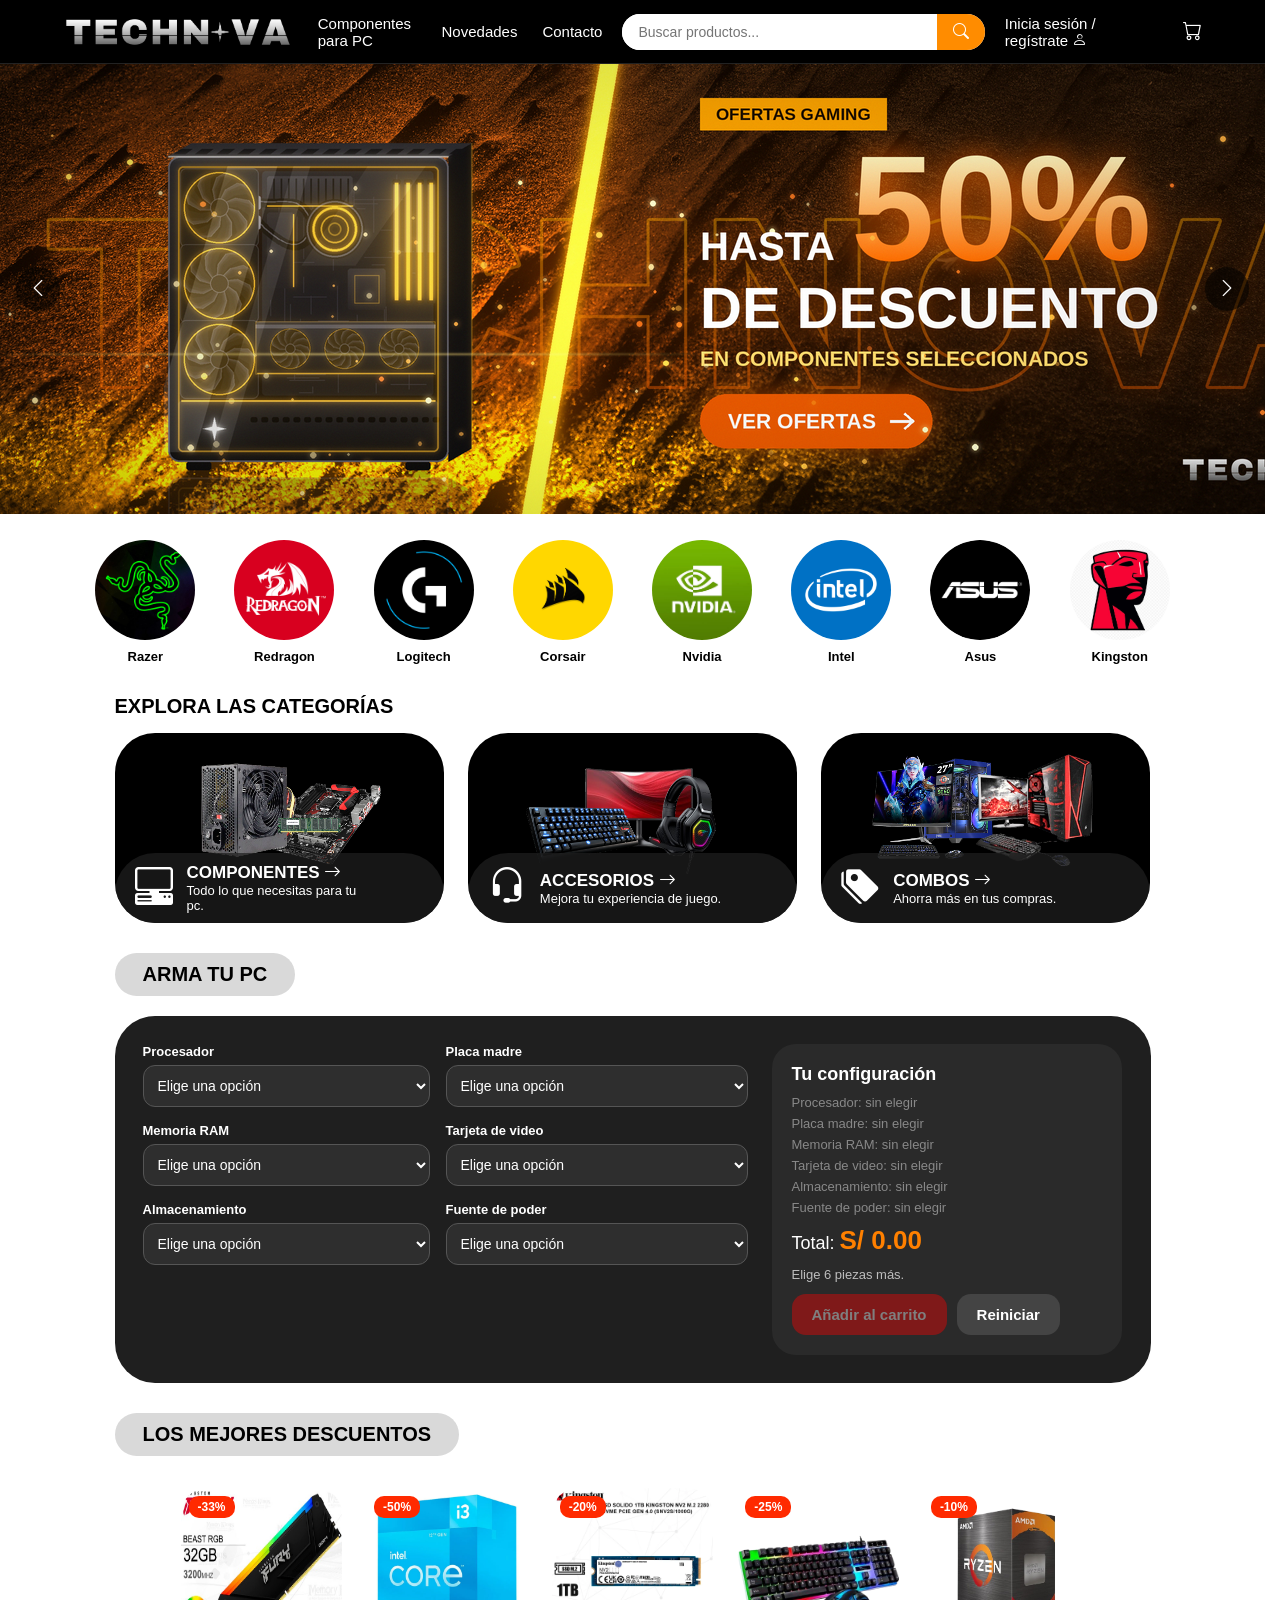
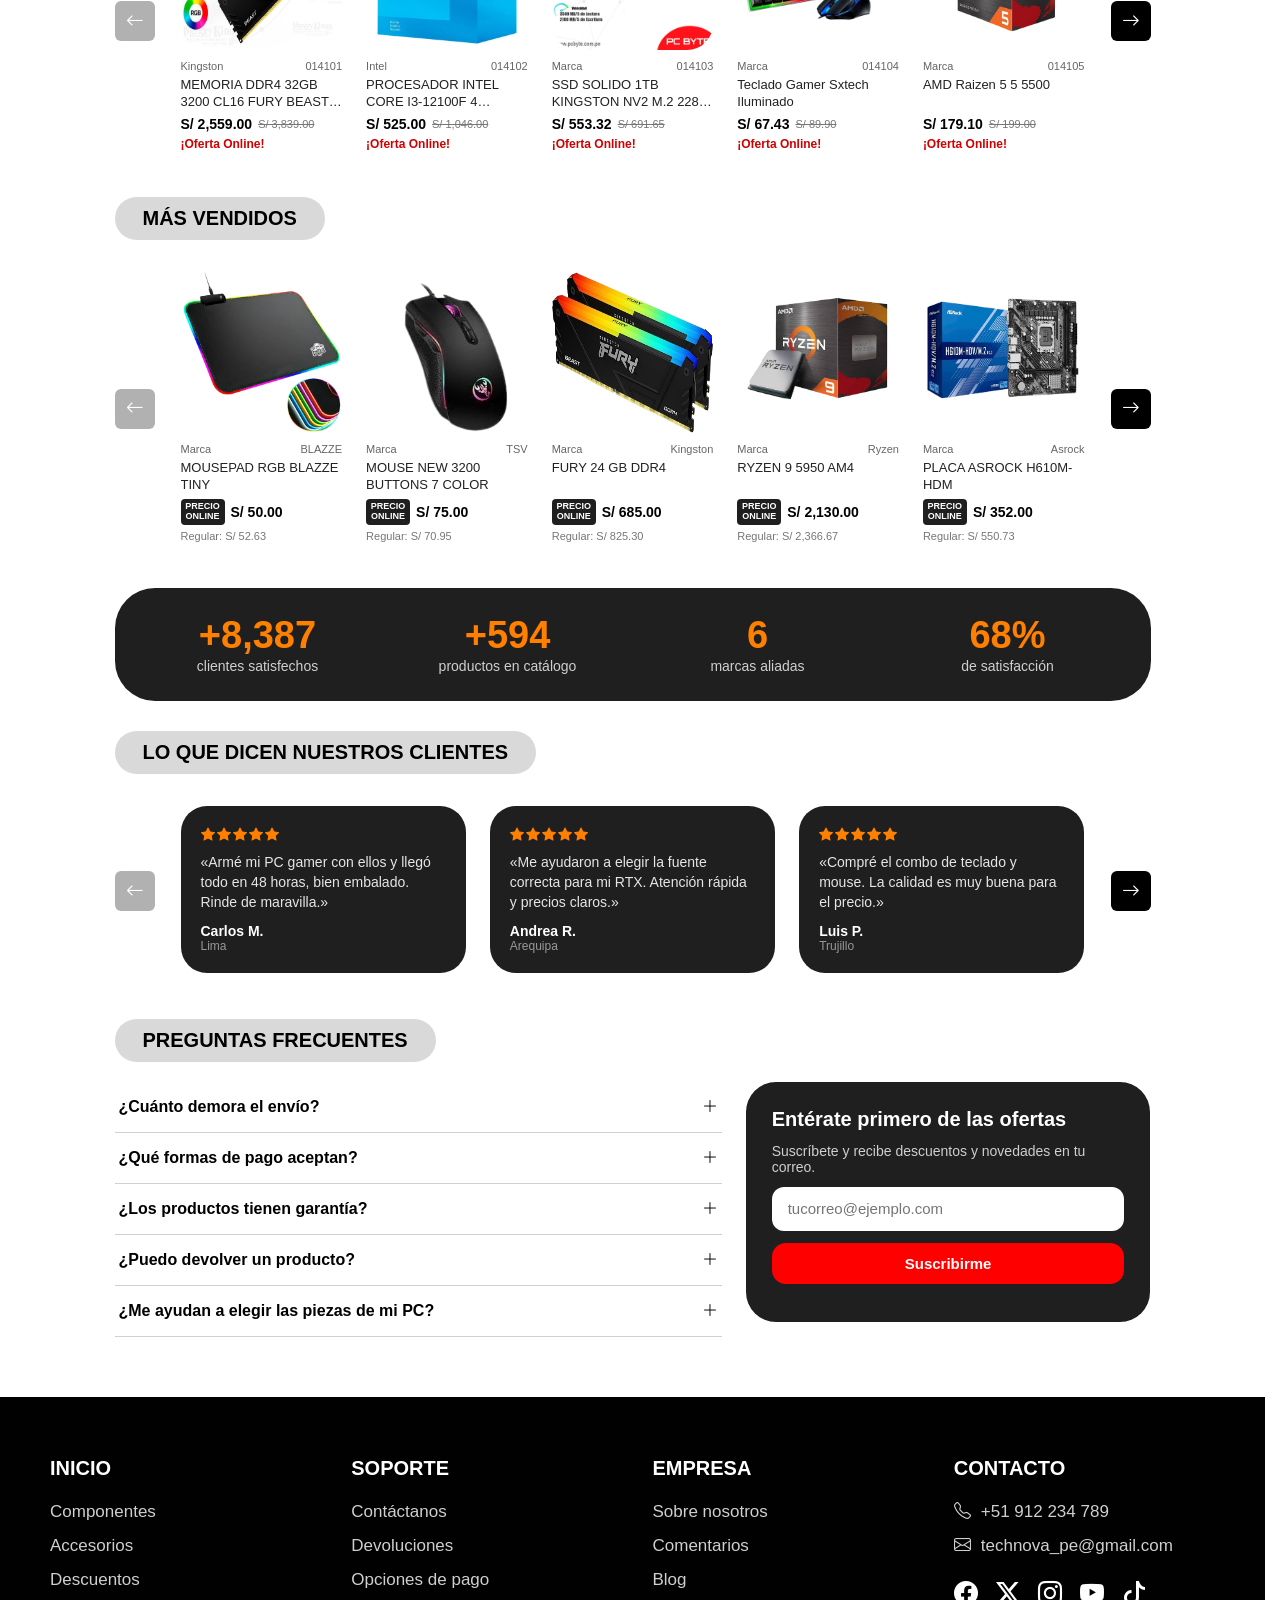
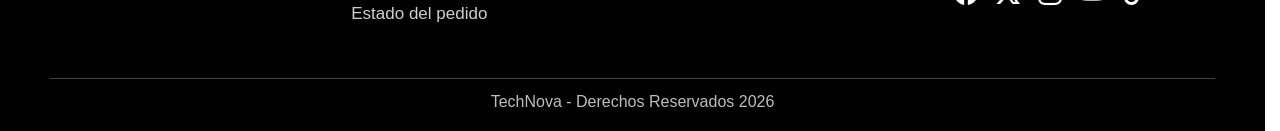
<file: index.html>
<!DOCTYPE html>
<html lang="es">
<head>
    <meta charset="UTF-8">
    <meta name="viewport" content="width=device-width, initial-scale=1.0">
    <title>TechNova - Página principal</title>
    <link rel="stylesheet" href="style.css">
    <link rel="stylesheet" href="https://cdn.jsdelivr.net/npm/bootstrap-icons@1.11.3/font/bootstrap-icons.min.css">
    <script src="js_carrito_contacto.js"></script>
</head>
<body>

    <!-- ============ BARRA DE NAVEGACIÓN ============ -->
    <header class="navbar">
      <div class="menu-izq">
        <a href="index.html">
          <img src="img/technova_logo_5.png" alt="TECHNOVA" />
        </a>
        <a href="Componentes.html">Componentes para PC</a>
        <a href="Descuentos.html">Novedades</a>
        <a href="contacto.html">Contacto</a>
      </div>
      <div class="busqueda">
        <input type="text" id="buscar" placeholder="Buscar productos..." />
        <button
          type="button"
          id="btn-buscar"
          title="Buscar"
          onclick="window.location.href = 'Componentes.html'"
        >
          <i class="bi bi-search"></i>
        </button>
      </div>
      <div class="menu-der">
        <a href="#" class="usuario"
          >Inicia sesión / regístrate <i class="bi bi-person"></i
        ></a>
        <a href="carrito.html" title="Mi carrito" class="carrito"
          ><i class="bi bi-cart"></i
          ><span id="carrito-n" class="carrito-n" hidden>0</span></a
        >
      </div>
    </header>
    <!-- ============ BANNER PRINCIPAL ============ -->
    <section class="banner">
        <div class="fila-img">
            <a href="Componentes.html" class="slide">
                <img src="img/bannerimg.png" alt="Descuentos en componentes">
            </a>    
            <div class="slide">
                <img src="img/banner2.png" alt="Redragon banner">
            </div>
            <div class="slide">
                <img src="img/banner3.png" alt="Compras seguras">
            </div>
            <div class="slide">
                <img src="img/banner4.png" alt="Tarjetas Nvidia">
            </div>
        </div>
        <button class="flecha-img izq" title="Imagen anterior"><i class="bi bi-chevron-left"></i></button>
        <button class="flecha-img der" title="Imagen siguiente"><i class="bi bi-chevron-right"></i></button>
        <div class="puntos-img"></div>
    </section>

    <main class="contenido">

        <!-- ============ MARCAS ============ -->
        <section class="marcas">
            <div class="marca"><img src="img/razer.png" alt="Razer"><p>Razer</p></div>
            <div class="marca"><img src="img/redragon.png" alt="Redragon"><p>Redragon</p></div>
            <div class="marca"><img src="img/logitech.png" alt="Logitech"><p>Logitech</p></div>
            <div class="marca"><img src="img/corsair.png" alt="Corsair"><p>Corsair</p></div>
            <div class="marca"><img src="img/nvidia.png" alt="Nvidia"><p>Nvidia</p></div>
            <div class="marca"><img src="img/intel.png" alt="Intel"><p>Intel</p></div>
            <div class="marca"><img src="img/asus.png" alt="Asus"><p>Asus</p></div>
            <div class="marca"><img src="img/kingston.png" alt="Kingston"><p>Kingston</p></div>
        </section>

        <!-- ============ CATEGORÍAS ============ -->
        <section class="categorias">
            <h2>EXPLORA LAS CATEGORÍAS</h2>
            <div class="tarjetas">
                <a href="Componentes.html" class="tarjeta">
                    <img src="img/componentes.png" alt="Componentes">
                    <div class="tarjeta-info">
                        <span class="icono"><i class="bi bi-pc-display-horizontal"></i></span>
                        <div>
                            <h3>COMPONENTES <i class="bi bi-arrow-right"></i></h3>
                            <p>Todo lo que necesitas para tu pc.</p>
                        </div>
                    </div>
                </a>
                <a href="Componentes.html" class="tarjeta">
                    <img src="img/accesorios.png" alt="Accesorios">
                    <div class="tarjeta-info">
                        <span class="icono"><i class="bi bi-headset"></i></span>
                        <div>
                            <h3>ACCESORIOS <i class="bi bi-arrow-right"></i></h3>
                            <p>Mejora tu experiencia de juego.</p>
                        </div>
                    </div>
                </a>
                <a href="Descuentos.html" class="tarjeta">
                    <img src="img/combos.png" alt="Combos" >
                    <div class="tarjeta-info">
                        <span class="icono"><i class="bi bi-tags-fill"></i></span>
                        <div>
                            <h3>COMBOS <i class="bi bi-arrow-right"></i></h3>
                            <p>Ahorra más en tus compras.</p>
                        </div>
                    </div>
                </a>
            </div>
        </section>

        <!-- ============ ARMA TU PC ============ -->
        <section class="armador">
            <h2 class="pildora">ARMA TU PC</h2>
            <div class="armador-caja">
                <div class="armador-piezas">
                    <label for="pc-cpu">Procesador
                        <select id="pc-cpu" data-pieza="Procesador">
                        <option value="">Elige una opción</option>
                        <option data-precio="329" data-socket="LGA1700" data-watts="58">Intel Core i3-12100F</option>
                        <option data-precio="559" data-socket="LGA1700" data-watts="65">Intel Core i5-12400F</option>
                        <option data-precio="889" data-socket="AM5" data-watts="65">AMD Ryzen 5 7600</option>
                        <option data-precio="1199" data-socket="AM5" data-watts="65">AMD Ryzen 7 7700</option>
                        </select>
                    </label>
                    <label for="pc-placa">Placa madre
                        <select id="pc-placa" data-pieza="Placa madre">
                        <option value="">Elige una opción</option>
                        <option data-precio="359" data-socket="LGA1700" data-ddr="DDR4">ASUS Prime H610M-K (LGA1700, DDR4)</option>
                        <option data-precio="579" data-socket="LGA1700" data-ddr="DDR5">MSI Pro B760M-P (LGA1700, DDR5)</option>
                        <option data-precio="459" data-socket="AM5" data-ddr="DDR5">ASUS Prime A620M-K (AM5, DDR5)</option>
                        <option data-precio="689" data-socket="AM5" data-ddr="DDR5">Gigabyte B650M (AM5, DDR5)</option>
                        </select>
                    </label>
                    <label for="pc-ram">Memoria RAM
                        <select id="pc-ram" data-pieza="Memoria RAM">
                        <option value="">Elige una opción</option>
                        <option data-precio="189" data-ddr="DDR4">Kingston Fury Beast 16GB DDR4</option>
                        <option data-precio="329" data-ddr="DDR4">Kingston Fury Beast RGB 32GB DDR4</option>
                        <option data-precio="459" data-ddr="DDR5">Corsair Vengeance 32GB (2x16) DDR5</option>
                        <option data-precio="849" data-ddr="DDR5">Corsair Vengeance 64GB (2x32) DDR5</option>
                        </select>
                    </label>
                    <label for="pc-gpu">Tarjeta de video
                        <select id="pc-gpu" data-pieza="Tarjeta de video">
                        <option value="">Elige una opción</option>
                        <option data-precio="749" data-watts="70">NVIDIA GeForce RTX 3050 6GB</option>
                        <option data-precio="1229" data-watts="115">NVIDIA GeForce RTX 4060 8GB</option>
                        <option data-precio="1599" data-watts="145">NVIDIA GeForce RTX 5060 8GB</option>
                        <option data-precio="2599" data-watts="250">NVIDIA GeForce RTX 5070 12GB</option>
                        </select>
                    </label>
                    <label for="pc-ssd">Almacenamiento
                        <select id="pc-ssd" data-pieza="Almacenamiento">
                        <option value="">Elige una opción</option>
                        <option data-precio="159" >SSD Kingston NV2 500GB</option>
                        <option data-precio="249" >SSD Kingston NV2 1TB</option>
                        <option data-precio="459" >SSD Kingston NV2 2TB</option>
                        </select>
                    </label>
                    <label for="pc-fuente">Fuente de poder
                        <select id="pc-fuente" data-pieza="Fuente de poder">
                        <option value="">Elige una opción</option>
                        <option data-precio="189" data-watts="500">Fuente 500W 80+ Bronze</option>
                        <option data-precio="259" data-watts="650">Fuente 650W 80+ Bronze</option>
                        <option data-precio="329" data-watts="750">Fuente 750W 80+ Gold</option>
                        <option data-precio="619" data-watts="1000">MSI MAG A1000GL 1000W</option>
                        </select>
                    </label>
                </div>
                <div class="armador-resumen">
                    <h3>Tu configuración</h3>
                    <ul id="pc-lista" class="armador-lista"></ul>
                    <p class="armador-total">Total: <strong id="pc-total">S/ 0.00</strong></p>
                    <p id="pc-estado" class="armador-estado espera" aria-live="polite"></p>
                    <div class="armador-botones">
                        <button type="button" id="pc-anadir" class="btn-armador" disabled>Añadir al carrito</button>
                        <button type="button" id="pc-reiniciar" class="btn-armador btn-claro">Reiniciar</button>
                    </div>
                </div>
            </div>
        </section>

        <!-- ============ LOS MEJORES DESCUENTOS ============ -->
        <section class="descuentos">
            <h2 class="pildora">LOS MEJORES DESCUENTOS</h2>
            <div class="carrusel">
                <button class="flecha" aria-label="Ver anteriores"><i class="bi bi-arrow-left"></i></button>
                <div class="productos">
                    <a href="#" class="producto_vendido">
                        <div class="producto">
                        <span class="descuento-etiqueta">-33%</span>
                            <img src="img/DESCUENTOS/descuento1.jpg" alt="MEMORIA DDR4 32GB 3200 CL16 FURY BEAST RGB">
                        </div>
                        <div class="producto-datos">
                            <p class="producto-meta"><span>Kingston</span><span>014101</span></p>
                            <p class="producto-nombre">MEMORIA DDR4 32GB 3200 CL16 FURY BEAST RGB</p>
                            <div class="producto-precio"><strong>S/ 2,559.00</strong><s>S/ 3,839.00</s></div>
                            <p class="precio-oferta">¡Oferta Online!</p>
                        </div>
                    </a>
                    <a href="#" class="producto_vendido">
                        <div class="producto">
                        <span class="descuento-etiqueta">-50%</span>
                            <img src="img/DESCUENTOS/descuento2.png" alt="Procesador Intel Core Ultra S">
                        </div>
                        <div class="producto-datos">
                            <p class="producto-meta"><span>Intel</span><span>014102</span></p>
                            <p class="producto-nombre">PROCESADOR INTEL CORE I3-12100F 4 NÚCLEOS 3.3 GHZ HASTA 4.3 GHZ LGA1700 SIN GRÁFICOS CON COOLER</p>
                            <div class="producto-precio"><strong>S/ 525.00</strong><s>S/ 1,046.00</s></div>
                            <p class="precio-oferta">¡Oferta Online!</p>
                        </div>
                    </a>
                    <a href="#" class="producto_vendido">
                        <div class="producto">
                        <span class="descuento-etiqueta">-20%</span>
                            <img src="img/DESCUENTOS/descuento3.png" alt="Wisper C 120 12V">
                        </div>
                        <div class="producto-datos">
                            <p class="producto-meta"><span>Marca</span><span>014103</span></p>
                            <p class="producto-nombre">SSD SOLIDO 1TB KINGSTON NV2 M.2 2280 NVME PCIE GEN 4.0 (SNV2S/1000G)</p>
                            <div class="producto-precio"><strong>S/ 553.32</strong><s>S/ 691.65</s></div>
                            <p class="precio-oferta">¡Oferta Online!</p>
                        </div>
                    </a>
                    <a href="#" class="producto_vendido">
                        <div class="producto">
                        <span class="descuento-etiqueta">-25%</span>
                            <img src="img/TecladoGamer.png" alt="Teclado Gamer Sxtech Iluminado">
                        </div>
                        <div class="producto-datos">
                            <p class="producto-meta"><span>Marca</span><span>014104</span></p>
                            <p class="producto-nombre">Teclado Gamer Sxtech Iluminado</p>
                            <div class="producto-precio"><strong>S/ 67.43</strong><s>S/ 89.90</s></div>
                            <p class="precio-oferta">¡Oferta Online!</p>
                        </div>
                    </a>
                    <a href="#" class="producto_vendido">
                        <div class="producto">
                        <span class="descuento-etiqueta">-10%</span>
                            <img src="img/Ryzen5.png" alt="Producto en descuento 5">
                        </div>
                        <div class="producto-datos">
                            <p class="producto-meta"><span>Marca</span><span>014105</span></p>
                            <p class="producto-nombre">AMD Raizen 5 5 5500</p>
                            <div class="producto-precio"><strong>S/ 179.10</strong><s>S/ 199.00</s></div>
                            <p class="precio-oferta">¡Oferta Online!</p>
                        </div>
                    </a>
                    <a href="#" class="producto_vendido">
                        <div class="producto">
                        <span class="descuento-etiqueta">-15%</span>
                            <img src="img/Intel_coore_9i-k270.png" alt="Producto en descuento 6">
                        </div>
                        <div class="producto-datos">
                            <p class="producto-meta"><span>Marca</span><span>014106</span></p>
                            <p class="producto-nombre">Intel Core 9i K250</p>
                            <div class="producto-precio"><strong>S/ 390.15</strong><s>S/ 459.00</s></div>
                            <p class="precio-oferta">¡Oferta Online!</p>
                        </div>
                    </a>
                    <a href="#" class="producto_vendido">
                        <div class="producto">
                        <span class="descuento-etiqueta">-18%</span>
                            <img src="img/placasmadre.png"" alt="Producto en descuento 7">
                        </div>
                        <div class="producto-datos">
                            <p class="producto-meta"><span>Marca</span><span>014107</span></p>
                            <p class="producto-nombre">Placa madre MSI B250 Gaming M3</p>
                            <div class="producto-precio"><strong>S/ 737.18</strong><s>S/ 899.00</s></div>
                            <p class="precio-oferta">¡Oferta Online!</p>
                        </div>
                    </a>
                </div>
                <button class="flecha" aria-label="Ver siguientes"><i class="bi bi-arrow-right"></i></button>
            </div>
        </section>

        <!-- ============ MÁS VENDIDOS  ============ -->
        <section class="vendidos">
            <h2 class="pildora">MÁS VENDIDOS</h2>
            <div class="carrusel">
                <button class="flecha" aria-label="Ver anteriores"><i class="bi bi-arrow-left"></i></button>
                <div class="productos">
                    <a href="#" class="producto_vendido">
                        <div class="producto">
                            <img src="img/MAUS_PAD_RGB_BLAZZE_TINY.png" alt="MOUSEPAD RGB BLAZZE TINY">
                        </div>
                        <div class="producto-datos">
                            <p class="producto-meta"><span>Marca</span><span>BLAZZE</span></p>
                            <p class="producto-nombre">MOUSEPAD RGB BLAZZE TINY</p>
                            <div class="producto-precio"><span class="precio-etiqueta">PRECIO ONLINE</span><strong>S/ 50.00</strong></div>
                            <p class="precio-regular">Regular: S/ 52.63</p>
                        </div>
                    </a>
                    <a href="#" class="producto_vendido">
                        <div class="producto">
                            <img src="img/HXSJ_NEW_3200DPI_BUTTONS_7_COLOR.png" alt="MOUSE NEW 3200 BUTTONS 7 COLOR">
                        </div>
                        <div class="producto-datos">
                            <p class="producto-meta"><span>Marca</span><span>TSV</span></p>
                            <p class="producto-nombre">MOUSE NEW 3200 BUTTONS 7 COLOR</p>
                            <div class="producto-precio"><span class="precio-etiqueta">PRECIO ONLINE</span><strong>S/ 75.00</strong></div>
                            <p class="precio-regular">Regular: S/ 70.95</p>
                        </div>
                    </a>
                    <a href="#" class="producto_vendido">
                        <div class="producto">
                            <img src="img/FURY_24_GB__DDR4.png" alt="FURY 24 GB DDR4">
                        </div>
                        <div class="producto-datos">
                            <p class="producto-meta"><span>Marca</span><span>Kingston</span></p>
                            <p class="producto-nombre">FURY 24 GB DDR4</p>
                            <div class="producto-precio"><span class="precio-etiqueta">PRECIO ONLINE</span><strong>S/ 685.00</strong></div>
                            <p class="precio-regular">Regular: S/ 825.30</p>
                        </div>
                    </a>
                    <a href="#" class="producto_vendido">
                        <div class="producto">
                            <img src="img/RAIZEN_9_5950_AM4.png" alt="RYZEN 9 5950 AM4">
                        </div>
                        <div class="producto-datos">
                            <p class="producto-meta"><span>Marca</span><span>Ryzen</span></p>
                            <p class="producto-nombre">RYZEN 9 5950 AM4</p>
                            <div class="producto-precio"><span class="precio-etiqueta">PRECIO ONLINE</span><strong>S/ 2,130.00</strong></div>
                            <p class="precio-regular">Regular: S/ 2,366.67</p>
                        </div>
                    </a>
                    <a href="#" class="producto_vendido">
                        <div class="producto">
                            <img src="img/Asrock_h610M-HDM.png" alt="PLACA ASROCK H610M-HDM">
                        </div>
                        <div class="producto-datos">
                            <p class="producto-meta"><span>Marca</span><span>Asrock</span></p>
                            <p class="producto-nombre">PLACA ASROCK H610M-HDM</p>
                            <div class="producto-precio"><span class="precio-etiqueta">PRECIO ONLINE</span><strong>S/ 352.00</strong></div>
                            <p class="precio-regular">Regular: S/ 550.73</p>
                        </div>
                    </a>
                    <a href="#" class="producto_vendido">
                        <div class="producto">
                            <img src="img/Audifonos.png" alt="AUDÍFONOS GAMER MICRONICS AURMICYBENKVIB">
                        </div>
                        <div class="producto-datos">
                            <p class="producto-meta"><span>Marca</span><span>MICRONICS</span></p>
                            <p class="producto-nombre">AUDÍFONOS GAMER MICRONICS AURMICYBENKVIB</p>
                            <div class="producto-precio"><span class="precio-etiqueta">PRECIO ONLINE</span><strong>S/ 150.00</strong></div>
                            <p class="precio-regular">Regular: S/ 187.50</p>
                        </div>
                    </a>
                    <a href="#" class="producto_vendido">
                        <div class="producto">
                            <img src="img/placasmadre.png" alt="PLACA MADRE MSI B250 GAMING M3">
                        </div>
                        <div class="producto-datos">
                            <p class="producto-meta"><span>Marca</span><span>MSI</span></p>
                            <p class="producto-nombre">PLACA MADRE MSI B250 GAMING M3</p>
                            <div class="producto-precio"><span class="precio-etiqueta">PRECIO ONLINE</span><strong>S/ 1,550.00</strong></div>
                            <p class="precio-regular">Regular: S/ 1,722.22</p>
                        </div>
                    </a>
                </div>
                <button class="flecha" aria-label="Ver siguientes"><i class="bi bi-arrow-right"></i></button>
            </div>
        </section>

        <!-- ============ TECHNOVA EN NÚMEROS ============ -->
        <section class="contadores" aria-label="TechNova en números">
            <div class="contadores-fila">
                <div class="contador"><strong data-meta="12000" data-prefijo="+" data-sufijo="">+12,000</strong><span>clientes satisfechos</span></div>
                <div class="contador"><strong data-meta="850" data-prefijo="+" data-sufijo="">+850</strong><span>productos en catálogo</span></div>
                <div class="contador"><strong data-meta="8" data-prefijo="" data-sufijo="">8</strong><span>marcas aliadas</span></div>
                <div class="contador"><strong data-meta="98" data-prefijo="" data-sufijo="%">98%</strong><span>de satisfacción</span></div>
            </div>
        </section>

        <!-- ============ RESEÑAS ============ -->
        <section class="resenas">
            <h2 class="pildora">LO QUE DICEN NUESTROS CLIENTES</h2>
            <div class="carrusel" data-auto>
                <button class="flecha" aria-label="Ver anteriores"><i class="bi bi-arrow-left"></i></button>
                <div class="productos">
                    <article class="resena">
                        <div class="resena-estrellas"><i class="bi bi-star-fill"></i><i class="bi bi-star-fill"></i><i class="bi bi-star-fill"></i><i class="bi bi-star-fill"></i><i class="bi bi-star-fill"></i></div>
                        <p>«Armé mi PC gamer con ellos y llegó todo en 48 horas, bien embalado. Rinde de maravilla.»</p>
                        <footer><strong>Carlos M.</strong><small>Lima</small></footer>
                    </article>
                    <article class="resena">
                        <div class="resena-estrellas"><i class="bi bi-star-fill"></i><i class="bi bi-star-fill"></i><i class="bi bi-star-fill"></i><i class="bi bi-star-fill"></i><i class="bi bi-star-fill"></i></div>
                        <p>«Me ayudaron a elegir la fuente correcta para mi RTX. Atención rápida y precios claros.»</p>
                        <footer><strong>Andrea R.</strong><small>Arequipa</small></footer>
                    </article>
                    <article class="resena">
                        <div class="resena-estrellas"><i class="bi bi-star-fill"></i><i class="bi bi-star-fill"></i><i class="bi bi-star-fill"></i><i class="bi bi-star-fill"></i><i class="bi bi-star-fill"></i></div>
                        <p>«Compré el combo de teclado y mouse. La calidad es muy buena para el precio.»</p>
                        <footer><strong>Luis P.</strong><small>Trujillo</small></footer>
                    </article>
                    <article class="resena">
                        <div class="resena-estrellas"><i class="bi bi-star-fill"></i><i class="bi bi-star-fill"></i><i class="bi bi-star-fill"></i><i class="bi bi-star-fill"></i><i class="bi bi-star-fill"></i></div>
                        <p>«Tuve una consulta de garantía y la resolvieron el mismo día. Muy recomendados.»</p>
                        <footer><strong>Valeria S.</strong><small>Cusco</small></footer>
                    </article>
                    <article class="resena">
                        <div class="resena-estrellas"><i class="bi bi-star-fill"></i><i class="bi bi-star-fill"></i><i class="bi bi-star-fill"></i><i class="bi bi-star-fill"></i><i class="bi bi-star-fill"></i></div>
                        <p>«Los descuentos son reales. Ahorré bastante en memoria RAM y SSD.»</p>
                        <footer><strong>Jorge T.</strong><small>Piura</small></footer>
                    </article>
                    <article class="resena">
                        <div class="resena-estrellas"><i class="bi bi-star-fill"></i><i class="bi bi-star-fill"></i><i class="bi bi-star-fill"></i><i class="bi bi-star-fill"></i><i class="bi bi-star-fill"></i></div>
                        <p>«El armador de PC de la web me ahorró horas de dudas sobre compatibilidad.»</p>
                        <footer><strong>Camila V.</strong><small>Lima</small></footer>
                    </article>
                </div>
                <button class="flecha" aria-label="Ver siguientes"><i class="bi bi-arrow-right"></i></button>
            </div>
        </section>

        <!-- ============ PREGUNTAS FRECUENTES Y SUSCRIPCIÓN ============ -->
        <section class="faq">
            <h2 class="pildora">PREGUNTAS FRECUENTES</h2>
            <div class="faq-grid">
                <div class="faq-lista">
                    <div class="faq-item">
                        <button type="button" class="faq-p" aria-expanded="false">¿Cuánto demora el envío?<i class="bi bi-plus-lg"></i></button>
                        <div class="faq-r"><p>En Lima Metropolitana entregamos en 24 a 48 horas. A provincias, entre 3 y 5 días hábiles.</p></div>
                    </div>
                    <div class="faq-item">
                        <button type="button" class="faq-p" aria-expanded="false">¿Qué formas de pago aceptan?<i class="bi bi-plus-lg"></i></button>
                        <div class="faq-r"><p>Tarjetas de crédito y débito, Yape, Plin y transferencia bancaria.</p></div>
                    </div>
                    <div class="faq-item">
                        <button type="button" class="faq-p" aria-expanded="false">¿Los productos tienen garantía?<i class="bi bi-plus-lg"></i></button>
                        <div class="faq-r"><p>Sí. Todos incluyen garantía del fabricante o de la tienda. El tiempo depende del producto y se indica en su ficha.</p></div>
                    </div>
                    <div class="faq-item">
                        <button type="button" class="faq-p" aria-expanded="false">¿Puedo devolver un producto?<i class="bi bi-plus-lg"></i></button>
                        <div class="faq-r"><p>Puedes solicitar una devolución dentro de los 7 días siguientes a la entrega, con el producto sin uso y en su empaque original.</p></div>
                    </div>
                    <div class="faq-item">
                        <button type="button" class="faq-p" aria-expanded="false">¿Me ayudan a elegir las piezas de mi PC?<i class="bi bi-plus-lg"></i></button>
                        <div class="faq-r"><p>Claro. Usa el armador de esta página o escríbenos a technova_pe@gmail.com y te asesoramos.</p></div>
                    </div>
                </div>
                <form class="suscripcion" id="form-suscripcion" novalidate>
                    <h3>Entérate primero de las ofertas</h3>
                    <p>Suscríbete y recibe descuentos y novedades en tu correo.</p>
                    <input type="email" id="suscripcion-correo" placeholder="tucorreo@ejemplo.com" aria-label="Correo electrónico">
                    <button type="submit" class="btn-armador">Suscribirme</button>
                    <p id="suscripcion-msj" class="suscripcion-msj" aria-live="polite"></p>
                </form>
            </div>
        </section>

    </main>

    <!-- ============ PIE DE PÁGINA ============ -->
    <footer class="pie">
        <div class="pie-columnas">
            <div class="pie-c">
                <h4>INICIO</h4>
                <a href="Componentes.html">Componentes</a>
                <a href="Componentes.html">Accesorios</a>
                <a href="Descuentos.html">Descuentos</a>
            </div>
            <div class="pie-c">
                <h4>SOPORTE</h4>
                <a href="contacto.html">Contáctanos</a>
                <a href="#">Devoluciones</a>
                <a href="#">Opciones de pago</a>
                <a href="#">Estado del pedido</a>
            </div>
            <div class="pie-c">
                <h4>EMPRESA</h4>
                <a href="#">Sobre nosotros</a>
                <a href="#">Comentarios</a>
                <a href="#">Blog</a>
            </div>
            <div class="pie-contacto">
                <h4>CONTACTO</h4>
                <p><i class="bi bi-telephone"></i> +51 912 234 789</p>
                <p><i class="bi bi-envelope"></i> technova_pe@gmail.com</p>
                <div class="redes">
                    <a href="#" aria-label="Facebook"><i class="bi bi-facebook"></i></a>
                    <a href="#" aria-label="X"><i class="bi bi-twitter-x"></i></a>
                    <a href="#" aria-label="Instagram"><i class="bi bi-instagram"></i></a>
                    <a href="#" aria-label="YouTube"><i class="bi bi-youtube"></i></a>
                    <a href="#" aria-label="TikTok"><i class="bi bi-tiktok"></i></a>
                </div>
            </div>
        </div>
        <p class="pie-copyright">TechNova - Derechos Reservados 2026</p>
    </footer>

    <script src="script.js"></script>
</body>
</html>
</file>
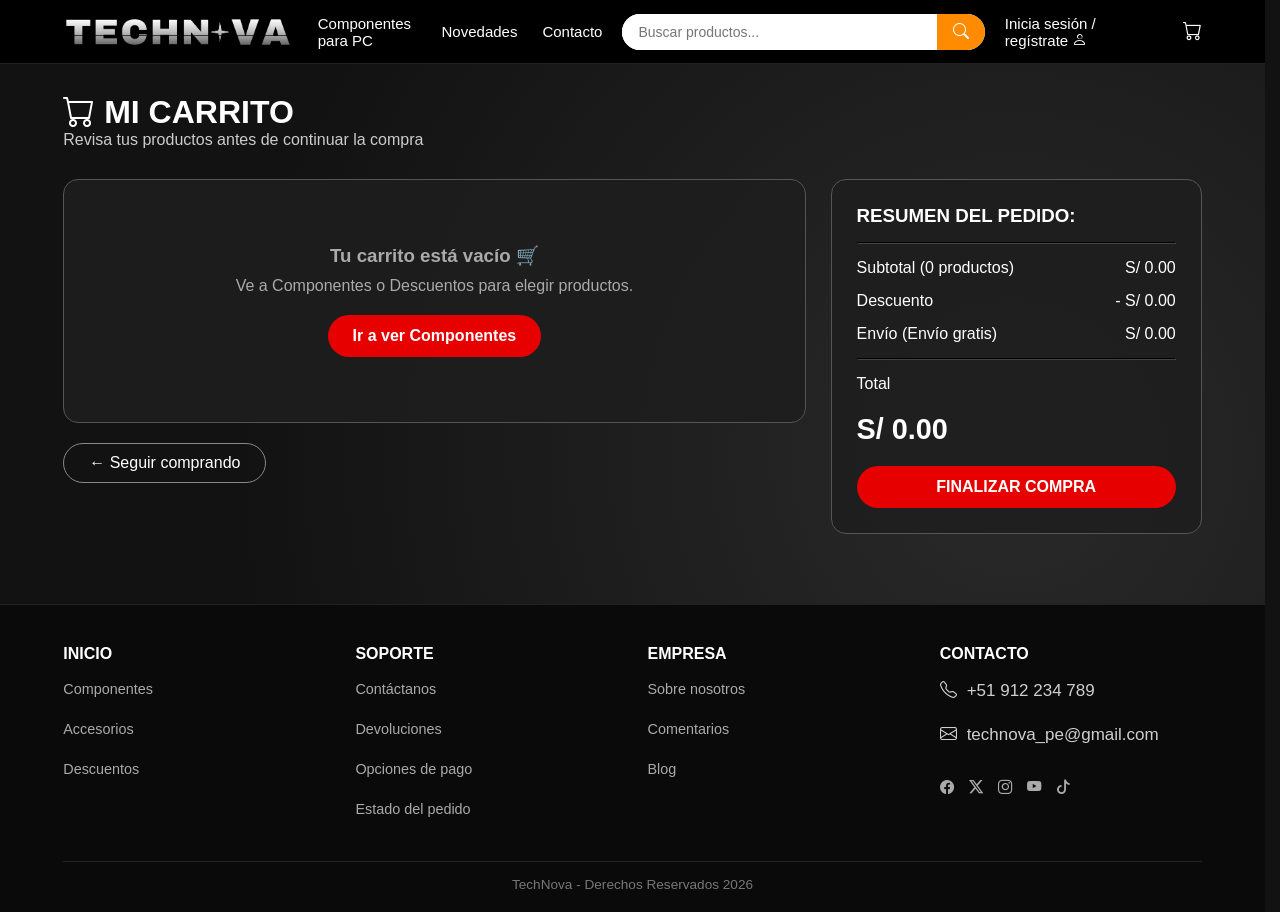
<file: carrito.html>
<!DOCTYPE html>
<html lang="es">
<head>
  <meta charset="UTF-8">
  <title>TechNova - Mi Carrito</title>
  <link rel="stylesheet" href="style.css">
  <link rel="stylesheet" href="estilos_carrito_contacto.css">
  <link rel="stylesheet" href="https://cdn.jsdelivr.net/npm/bootstrap-icons@1.11.3/font/bootstrap-icons.min.css">

</head>

<body>

  <header class="navbar">
    <div class="menu-izq">
      <a href="index.html">
        <img src="img/technova_logo_5.png" alt="TECHNOVA">
      </a>
      <a href="Componentes.html">Componentes para PC</a>
      <a href="Descuentos.html">Novedades</a>
      <a href="contacto.html">Contacto</a>
    </div>
    <div class="busqueda">
      <input type="text" id="buscar" placeholder="Buscar productos...">
      <button type="button" id="btn-buscar" title="Buscar" onclick="window.location.href='Componentes.html'">
        <i class="bi bi-search"></i>
      </button>
    </div>
    <div class="menu-der">
      <a href="#" class="usuario">Inicia sesión / regístrate <i class="bi bi-person"></i></a>
      <a href="carrito.html" title="Mi carrito" class="carrito"><i class="bi bi-cart"></i><span id="carrito-n" class="carrito-n" hidden>0</span></a>
    </div>
  </header>

  <div class="titulo-seccion">
    <h1><i class="bi bi-cart"></i> MI CARRITO</h1>
    <p style="color: #ccc;">Revisa tus productos antes de continuar la compra</p>
  </div>

  <main class="contenedor-carrito">
    <div>
      <div class="caja-oscura" id="contenedor-productos"></div>
      <a href="Componentes.html" class="btn-volver">← Seguir comprando</a>
    </div>

    <div class="caja-oscura">
      <h3>RESUMEN DEL PEDIDO:</h3>
      <hr style="border-color: #444; margin: 15px 0;">
      <div class="resumen-linea">
        <span id="texto-cantidad">Subtotal (0 productos)</span>
        <span id="subtotal-general">S/ 0.00</span>
      </div>
      <div class="resumen-linea">
        <span>Descuento</span>
        <span id="descuento">- S/ 0.00</span>
      </div>
      <div class="resumen-linea">
        <span>Envío (Envío gratis)</span>
        <span>S/ 0.00</span>
      </div>
      <hr style="border-color: #444; margin: 15px 0;">
      <div>Total</div>
      <div class="total-final" id="total-pagar">S/ 0.00</div>
      <button class="btn-rojo" style="width: 100%;" onclick="finalizarCompra()">FINALIZAR COMPRA</button>
    </div>
  </main>

  <footer class="pie">
    <div class="pie-columnas">
      <div class="pie-c">
        <h4>INICIO</h4>
        <a href="Componentes.html">Componentes</a>
        <a href="#">Accesorios</a>
        <a href="Descuentos.html">Descuentos</a>
      </div>
      <div class="pie-c">
        <h4>SOPORTE</h4>
        <a href="contacto.html">Contáctanos</a>
        <a href="#">Devoluciones</a>
        <a href="#">Opciones de pago</a>
        <a href="#">Estado del pedido</a>
      </div>
      <div class="pie-c">
        <h4>EMPRESA</h4>
        <a href="#">Sobre nosotros</a>
        <a href="#">Comentarios</a>
        <a href="#">Blog</a>
      </div>
      <div class="pie-contacto">
        <h4>CONTACTO</h4>
        <p><i class="bi bi-telephone"></i> +51 912 234 789</p>
        <p><i class="bi bi-envelope"></i> technova_pe@gmail.com</p>
        <div class="redes">
          <a href="#" aria-label="Facebook"><i class="bi bi-facebook"></i></a>
          <a href="#" aria-label="X"><i class="bi bi-twitter-x"></i></a>
          <a href="#" aria-label="Instagram"><i class="bi bi-instagram"></i></a>
          <a href="#" aria-label="YouTube"><i class="bi bi-youtube"></i></a>
          <a href="#" aria-label="TikTok"><i class="bi bi-tiktok"></i></a>
        </div>
      </div>
    </div>
    <p class="pie-copyright">TechNova - Derechos Reservados 2026</p>
  </footer>

  <script src="js_carrito_contacto.js"></script>
</body>
</html>
</file>
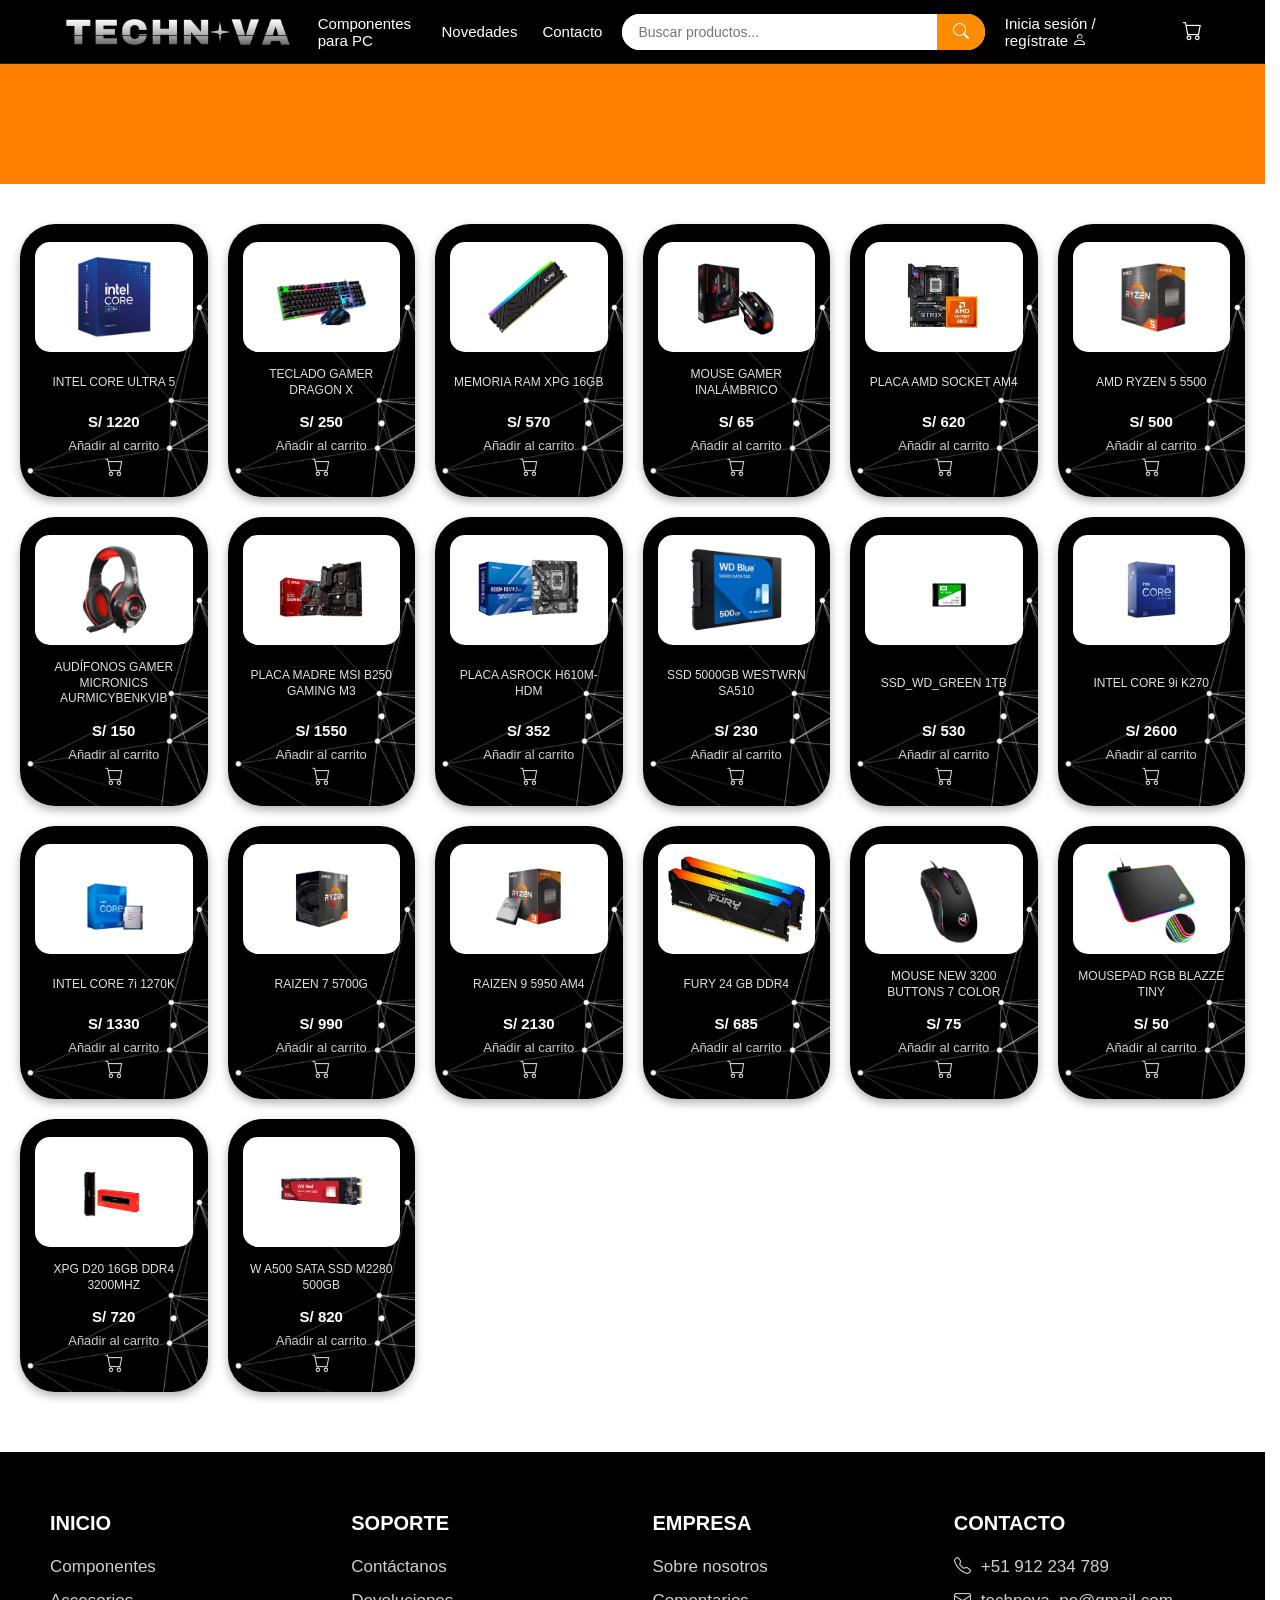
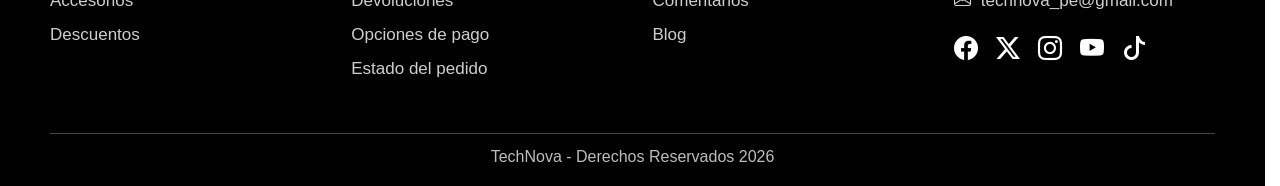
<file: Componentes.html>
<!doctype html>
<html lang="en">
  <head>
    <meta charset="UTF-8" />
    <meta name="viewport" content="width=device-width, initial-scale=1.0" />
    <title>Lista de componentes</title>
    <!-- css -->
    <link rel="stylesheet" href="estilos_componentes.css" />
    <!-- iconos -->
    <link
      rel="stylesheet"
      href="https://cdn.jsdelivr.net/npm/bootstrap-icons@1.11.3/font/bootstrap-icons.min.css"
    />
    <!-- js -->
    <script src="js_de_componentes.js" defer></script>
    <script src="js_carrito_contacto.js" defer></script>
  </head>
  <body>
    <!-- ============ BARRA DE NAVEGACIÓN ============ -->
    <header class="navbar">
      <div class="menu-izq">
        <a href="index.html">
          <img src="img/technova_logo_5.png" alt="TECHNOVA" />
        </a>
        <a href="Componentes.html">Componentes para PC</a>
        <a href="Descuentos.html">Novedades</a>
        <a href="contacto.html">Contacto</a>
      </div>
      <div class="busqueda">
        <input type="text" id="buscar" placeholder="Buscar productos..." />
        <button
          type="button"
          id="btn-buscar"
          title="Buscar"
          onclick="window.location.href = 'Componentes.html'"
        >
          <i class="bi bi-search"></i>
        </button>
      </div>
      <div class="menu-der">
        <a href="#" class="usuario"
          >Inicia sesión / regístrate <i class="bi bi-person"></i
        ></a>
        <a href="carrito.html" title="Mi carrito" class="carrito"
          ><i class="bi bi-cart"></i
          ><span id="carrito-n" class="carrito-n" hidden>0</span></a
        >
      </div>
    </header>
    <!-- marcas -->
    <section class="marcas"></section>

    <!-- tarjetas de componentes -->
    <section id="contenedor_componentes" class="grid-componentes"></section>

    <!-- ============ PIE DE PÁGINA ============ -->
    <footer class="pie">
      <div class="pie-columnas">
        <div class="pie-c">
          <h4>INICIO</h4>
          <a href="Componentes.html">Componentes</a>
          <a href="Componentes.html">Accesorios</a>
          <a href="Descuentos.html">Descuentos</a>
        </div>
        <div class="pie-c">
          <h4>SOPORTE</h4>
          <a href="contacto.html">Contáctanos</a>
          <a href="#">Devoluciones</a>
          <a href="#">Opciones de pago</a>
          <a href="#">Estado del pedido</a>
        </div>
        <div class="pie-c">
          <h4>EMPRESA</h4>
          <a href="#">Sobre nosotros</a>
          <a href="#">Comentarios</a>
          <a href="#">Blog</a>
        </div>
        <div class="pie-contacto">
          <h4>CONTACTO</h4>
          <p><i class="bi bi-telephone"></i> +51 912 234 789</p>
          <p><i class="bi bi-envelope"></i> technova_pe@gmail.com</p>
          <div class="redes">
            <a href="#" aria-label="Facebook"><i class="bi bi-facebook"></i></a>
            <a href="#" aria-label="X"><i class="bi bi-twitter-x"></i></a>
            <a href="#" aria-label="Instagram"
              ><i class="bi bi-instagram"></i
            ></a>
            <a href="#" aria-label="YouTube"><i class="bi bi-youtube"></i></a>
            <a href="#" aria-label="TikTok"><i class="bi bi-tiktok"></i></a>
          </div>
        </div>
      </div>
      <p class="pie-copyright">TechNova - Derechos Reservados 2026</p>
    </footer>
  </body>
</html>
</file>
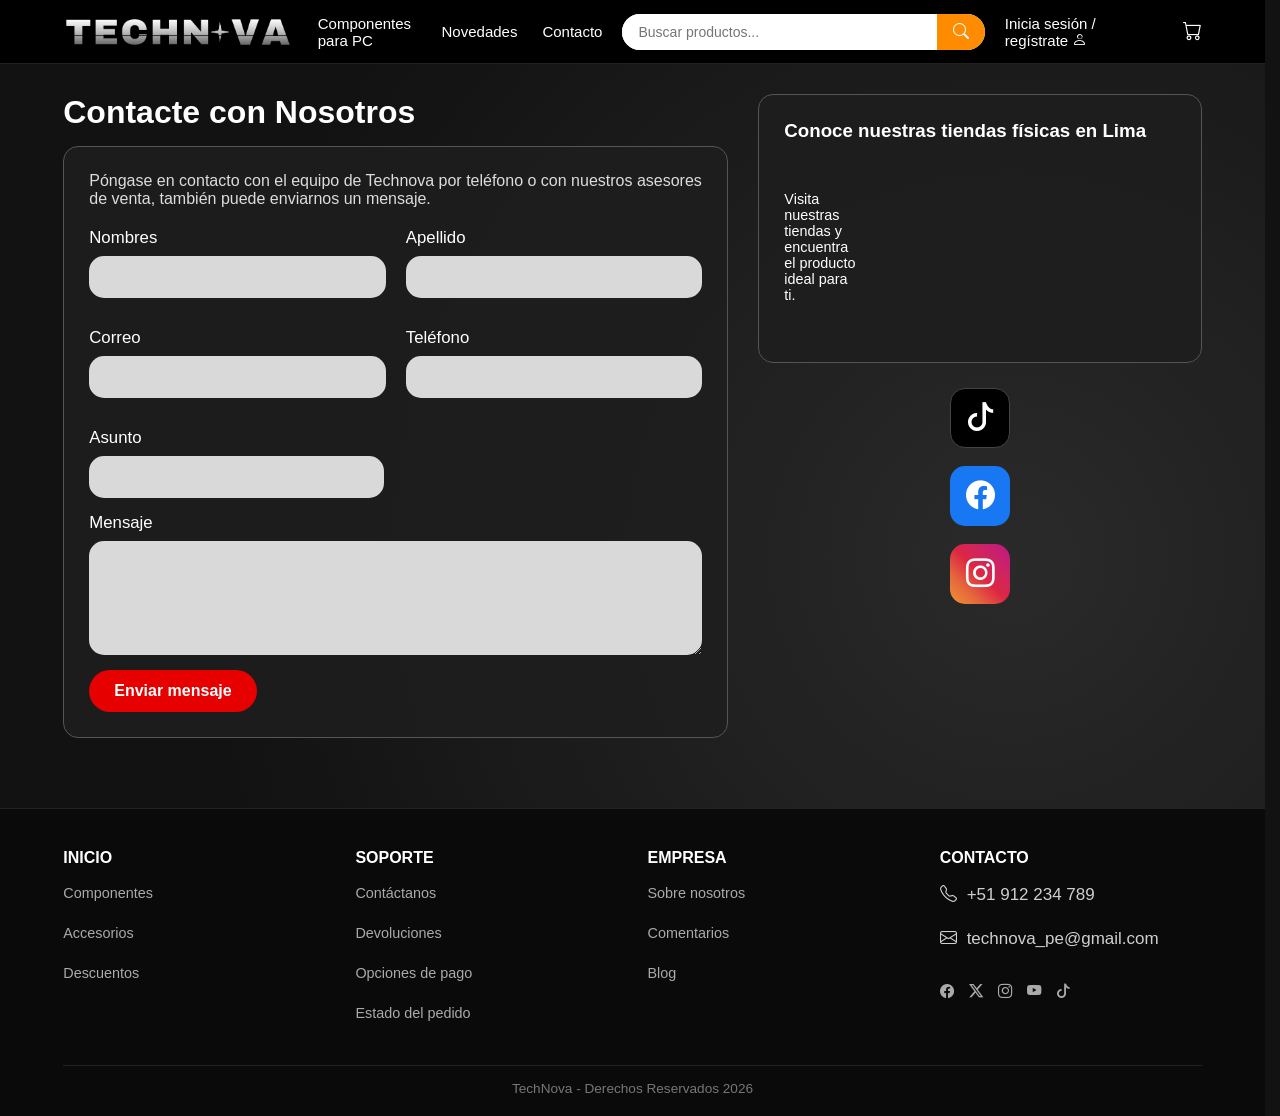
<file: contacto.html>
<!DOCTYPE html>
<html lang="es">
<head>
  <meta charset="UTF-8">
  <title>TechNova - Contacte con Nosotros</title>
  <link rel="stylesheet" href="style.css">
  <link rel="stylesheet" href="estilos_carrito_contacto.css">
  <link rel="stylesheet" href="https://cdn.jsdelivr.net/npm/bootstrap-icons@1.11.3/font/bootstrap-icons.min.css">

</head>

<body>

  <header class="navbar">
    <div class="menu-izq">
      <a href="index.html">
        <img src="img/technova_logo_5.png" alt="TECHNOVA">
      </a>
      <a href="Componentes.html">Componentes para PC</a>
      <a href="Descuentos.html">Novedades</a>
      <a href="contacto.html">Contacto</a>
    </div>
    <div class="busqueda">
      <input type="text" id="buscar" placeholder="Buscar productos...">
      <button type="button" id="btn-buscar" title="Buscar" onclick="window.location.href='Componentes.html'">
        <i class="bi bi-search"></i>
      </button>
    </div>
    <div class="menu-der">
      <a href="#" class="usuario">Inicia sesión / regístrate <i class="bi bi-person"></i></a>
      <a href="carrito.html" title="Mi carrito" class="carrito"><i class="bi bi-cart"></i><span id="carrito-n" class="carrito-n" hidden>0</span></a>
    </div>
  </header>

  <main class="contenedor-contacto">
    <div>
      <h1 style="margin-bottom: 15px;">Contacte con Nosotros</h1>
      <div class="caja-oscura">
        <p style="margin-bottom: 20px; color: #ddd;">
          Póngase en contacto con el equipo de Technova por teléfono o con nuestros asesores de venta, también puede enviarnos un mensaje.
        </p>

        <form id="form-contacto">
          <div class="fila-inputs">
            <div class="grupo-input">
              <label for="nombres">Nombres</label>
              <input type="text" id="nombres" required>
            </div>
            <div class="grupo-input">
              <label for="apellido">Apellido</label>
              <input type="text" id="apellido" required>
            </div>
          </div>

          <div class="fila-inputs">
            <div class="grupo-input">
              <label for="correo">Correo</label>
              <input type="email" id="correo" required>
            </div>
            <div class="grupo-input">
              <label for="telefono">Teléfono</label>
              <input type="tel" id="telefono" required>
            </div>
          </div>

          <div class="grupo-input" style="width: 48%;">
            <label for="asunto">Asunto</label>
            <input type="text" id="asunto" required>
          </div>

          <div class="grupo-input">
            <label for="mensaje">Mensaje</label>
            <textarea id="mensaje" rows="5" required></textarea>
          </div>

          <button type="submit" class="btn-rojo">Enviar mensaje</button>
        </form>
      </div>
    </div>

    <div>
      <div class="caja-oscura">
        <h3>Conoce nuestras tiendas físicas en Lima</h3>
        <div class="tienda-info">
          <p style="font-size: 0.9rem; width: 40%;">
            Visita nuestras tiendas y encuentra el producto ideal para ti.
          </p>
          <iframe class="mapa-box" 
            src="https://google.com" 
            loading="lazy">
          </iframe>
        </div>
      </div>

      <div class="redes-sociales">
        <a href="#" class="icono-red" style="background: #000; border: 1px solid #444;"><i class="bi bi-tiktok"></i></a>
        <a href="#" class="icono-red" style="background: #1877F2;"><i class="bi bi-facebook"></i></a>
        <a href="#" class="icono-red" style="background: linear-gradient(45deg, #f09433, #e6683c, #dc2743, #cc2366, #bc1888);"><i class="bi bi-instagram"></i></a>
      </div>
    </div>
  </main>

  <footer class="pie">
    <div class="pie-columnas">
      <div class="pie-c">
        <h4>INICIO</h4>
        <a href="Componentes.html">Componentes</a>
        <a href="#">Accesorios</a>
        <a href="Descuentos.html">Descuentos</a>
      </div>
      <div class="pie-c">
        <h4>SOPORTE</h4>
        <a href="contacto.html">Contáctanos</a>
        <a href="#">Devoluciones</a>
        <a href="#">Opciones de pago</a>
        <a href="#">Estado del pedido</a>
      </div>
      <div class="pie-c">
        <h4>EMPRESA</h4>
        <a href="#">Sobre nosotros</a>
        <a href="#">Comentarios</a>
        <a href="#">Blog</a>
      </div>
      <div class="pie-contacto">
        <h4>CONTACTO</h4>
        <p><i class="bi bi-telephone"></i> +51 912 234 789</p>
        <p><i class="bi bi-envelope"></i> technova_pe@gmail.com</p>
        <div class="redes">
          <a href="#" aria-label="Facebook"><i class="bi bi-facebook"></i></a>
          <a href="#" aria-label="X"><i class="bi bi-twitter-x"></i></a>
          <a href="#" aria-label="Instagram"><i class="bi bi-instagram"></i></a>
          <a href="#" aria-label="YouTube"><i class="bi bi-youtube"></i></a>
          <a href="#" aria-label="TikTok"><i class="bi bi-tiktok"></i></a>
        </div>
      </div>
    </div>
    <p class="pie-copyright">TechNova - Derechos Reservados 2026</p>
  </footer>

  <script src="js_carrito_contacto.js"></script>
</body>
</html>
</file>
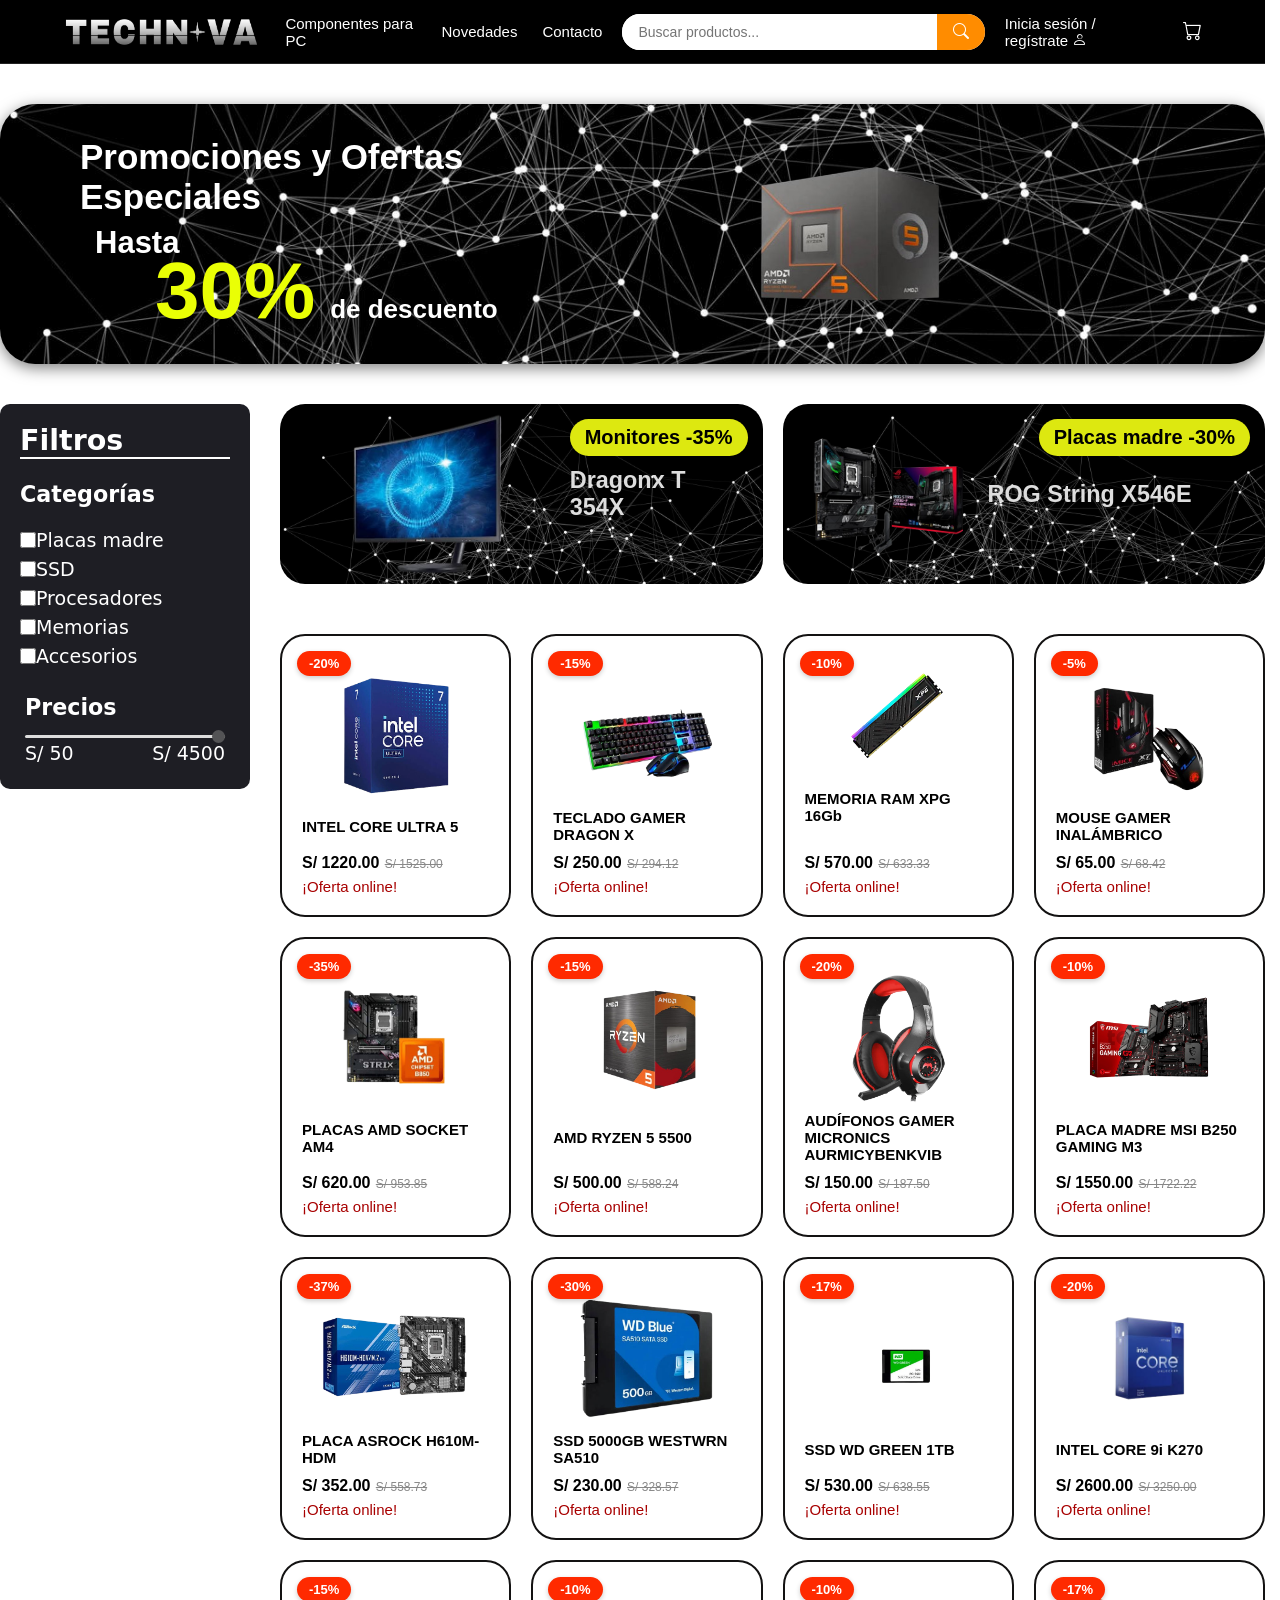
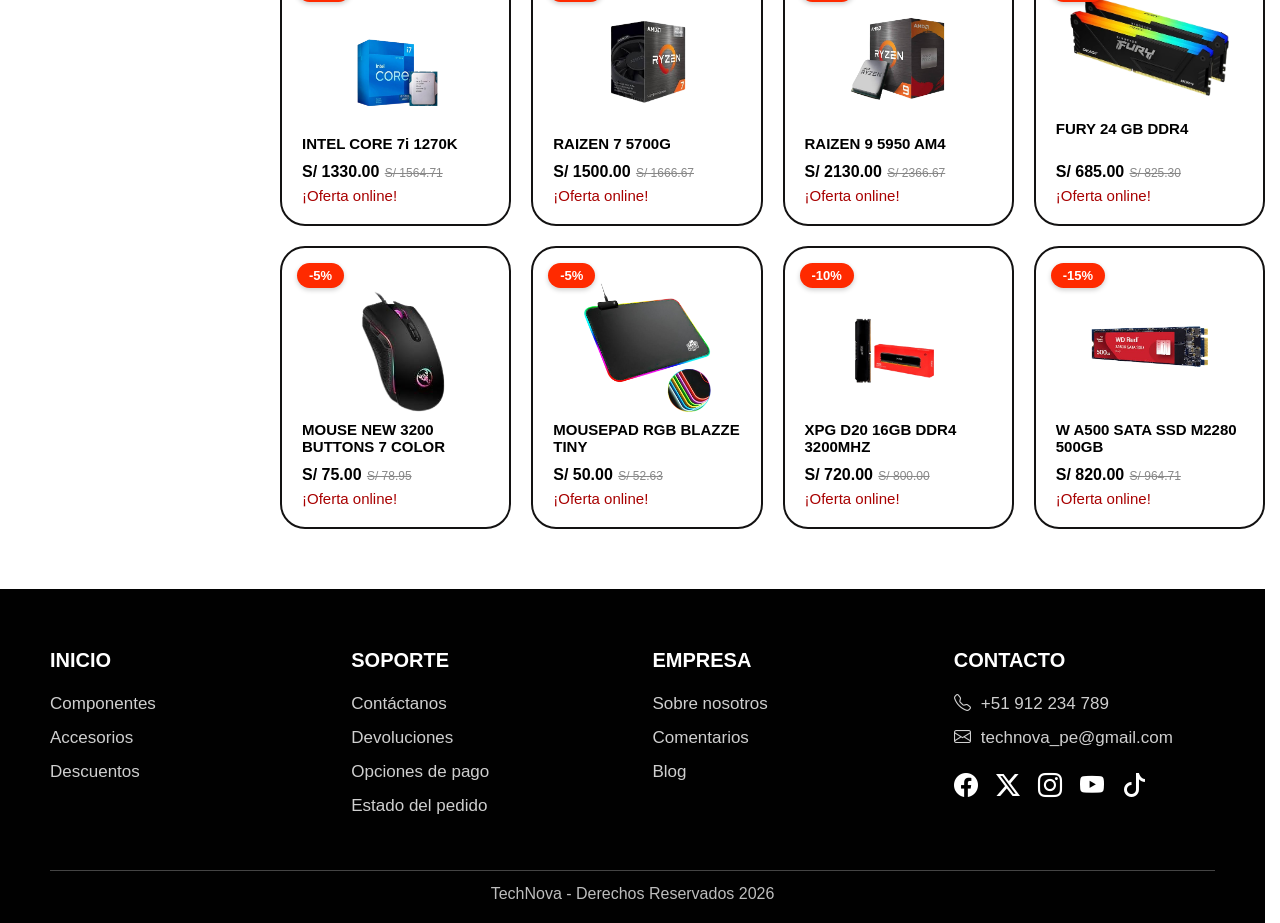
<file: Descuentos.html>
<!DOCTYPE html>
<html lang="en">
<head>
    <meta charset="UTF-8">
    <meta name="viewport" content="width=device-width, initial-scale=1.0">
    <title>Document</title>
    <!-- css -->
    <link rel="stylesheet" href="estilos_descuento.css">
    <!-- javascrip -->
    <script src="js_de_descuentos.js" defer></script>
    <script src="js_carrito_contacto.js" defer></script>
    <!-- bootstrap-icons -->
    <link rel="stylesheet" href="https://cdn.jsdelivr.net/npm/bootstrap-icons@1.11.3/font/bootstrap-icons.min.css">

</head>
<body>
    <!-- ============ BARRA DE NAVEGACIÓN ============ -->
    <header class="navbar">
      <div class="menu-izq">
        <a href="index.html">
          <img src="img/technova_logo_5.png" alt="TECHNOVA" />
        </a>
        <a href="Componentes.html">Componentes para PC</a>
        <a href="Descuentos.html">Novedades</a>
        <a href="contacto.html">Contacto</a>
      </div>
      <div class="busqueda">
        <input type="text" id="buscar" placeholder="Buscar productos..." />
        <button
          type="button"
          id="btn-buscar"
          title="Buscar"
          onclick="window.location.href = '#'"
        >
          <i class="bi bi-search"></i>
        </button>
      </div>
      <div class="menu-der">
        <a href="#" class="usuario"
          >Inicia sesión / regístrate <i class="bi bi-person"></i
        ></a>
        <a href="carrito.html" title="Mi carrito" class="carrito"
          ><i class="bi bi-cart"></i
          ><span id="carrito-n" class="carrito-n" hidden>0</span></a
        >
      </div>
    </header>
     <!-- promocion de un producto -->
    <section class="promo">
    <div class="promo_texto">
        <h2 class="promo_titulo">Promociones y Ofertas Especiales</h2>
        <p class="promo_subtitulo">Hasta</p>
        <div class="promo_descuento">
            <span class="porcentaje">30%</span>
            <span class="texto_desc">de descuento</span>
        </div>
    </div>
    
    <div class="promo_img">
        <img src="img/promo.png" alt="Memorias RAM RGB">
    </div>
    </section>
    <!-- Filtros -->
    <main class="buscador">
        <div class="sección_tienda">
            <aside>
                <h2>Filtros</h2>
                <br>
                <div class="bus-filtro">
                    <h3>Categorías</h3>
                    <br>
                    <div class="bus_opcion">
                        <label><input type="checkbox" class="filtro-categoria" value="placasmadre"> Placas madre </label>
                        <label><input type="checkbox" class="filtro-categoria" value="ssd"> SSD </label>
                        <label><input type="checkbox" class="filtro-categoria" value="procesadores"> Procesadores </label>
                        <label><input type="checkbox" class="filtro-categoria" value="memorias"> Memorias </label>
                        <label><input type="checkbox" class="filtro-categoria" value="accesorios"> Accesorios </label>
                    </div>
                </div>
                <br>
            <!-- control delizante de precios -->
                <div class="bus_desl">
                    <h3>Precios</h3>
                    <input type="range" id="desl1" min="50" max="4500" value="4500">
                    <div class="precios">
                        <span>S/ 50</span>
                        <span id="precio_max_visible">S/ 4500</span>
                    </div>
                </div>
            </aside>
        </div>
        <!-- 2 ofertas grandes -->
        <div class="contenido_derecho">
            <section class="ofertas">
                <div class="ofer_1">
                    <span class="badge">Monitores -35%</span>
                    <img src="img/oferta1.png">
                    <h3>Dragonx T 354X</h3>
                </div>

                <div class="ofer_2">
                    <span class="badge">Placas madre -30%</span>
                    <img src="img/oferta2.png">
                    <h3>ROG String X546E</h3>
                </div>
            </section>
        <!-- targetas de descuento (la estructura se genera en el js)-->
            <div id="contenedor_productos" class="productos_grid"></div>
        </div>
    </main>
    <!-- ============ PIE DE PÁGINA ============ -->
    <footer class="pie">
        <div class="pie-columnas">
            <div class="pie-c">
                <h4>INICIO</h4>
                <a href="Componentes.html">Componentes</a>
                <a href="Componentes.html">Accesorios</a>
                <a href="Descuentos.html">Descuentos</a>
            </div>
            <div class="pie-c">
                <h4>SOPORTE</h4>
                <a href="contacto.html">Contáctanos</a>
                <a href="#">Devoluciones</a>
                <a href="#">Opciones de pago</a>
                <a href="#">Estado del pedido</a>
            </div>
            <div class="pie-c">
                <h4>EMPRESA</h4>
                <a href="#">Sobre nosotros</a>
                <a href="#">Comentarios</a>
                <a href="#">Blog</a>
            </div>
            <div class="pie-contacto">
                <h4>CONTACTO</h4>
                <p><i class="bi bi-telephone"></i> +51 912 234 789</p>
                <p><i class="bi bi-envelope"></i> technova_pe@gmail.com</p>
                <div class="redes">
                    <a href="#" aria-label="Facebook"><i class="bi bi-facebook"></i></a>
                    <a href="#" aria-label="X"><i class="bi bi-twitter-x"></i></a>
                    <a href="#" aria-label="Instagram"><i class="bi bi-instagram"></i></a>
                    <a href="#" aria-label="YouTube"><i class="bi bi-youtube"></i></a>
                    <a href="#" aria-label="TikTok"><i class="bi bi-tiktok"></i></a>
                </div>
            </div>
        </div>
        <p class="pie-copyright">TechNova - Derechos Reservados 2026</p>
    </footer>
</body>
</html>
</file>
<file: style.css>
* {
  margin: 0;
  padding: 0;
  box-sizing: border-box;
}
body {
  font-family: arial;
  background: white;
  color: black;
  width: 100%;
  margin: 0 auto;          
}
a {
  color: inherit;
  text-decoration: none;
}
/* ===== HEADER IGUAL EN TODAS LAS PÁGINAS ===== */
html { scrollbar-gutter: stable; }
body { margin: 0; padding: 0; }

header.navbar,
header.navbar * {
  box-sizing: border-box;
  margin: 0;
  padding: 0;
  font-family: Arial, Helvetica, sans-serif;
  line-height: normal;
  letter-spacing: normal;
}

header.navbar {
  display: flex;
  justify-content: space-between;
  align-items: center;
  flex-shrink: 0;
  gap: 20px;
  width: 100%;
  height: 64px;
  padding: 0 5%;
  background-color: #000;
  border-bottom: 1px solid #222;
  font-size: 16px;
}

header.navbar .menu-izq { display: flex; align-items: center; gap: 25px; }
header.navbar .menu-der { display: flex; align-items: center; gap: 20px; }
header.navbar .menu-izq img { display: block; height: 32px; width: auto; }

header.navbar .menu-izq a,
header.navbar .menu-der a {
  color: #fff;
  font-size: 15px;
  font-weight: normal;
  text-decoration: none;
  transition: color 0.2s;
}
header.navbar .menu-izq a:hover,
header.navbar .menu-der a:hover { color: #ff8c00; }

header.navbar .busqueda {
  display: flex;
  align-items: center;
  width: 35%;
  max-width: 420px;
  height: 36px;
  background: #fff;
  border-radius: 25px;
  overflow: hidden;
}
header.navbar .busqueda input {
  width: 100%;
  height: 100%;
  padding: 0 16px;
  border: none;
  border-radius: 0;
  outline: none;
  background: #fff;
  color: #000;
  font-size: 14px;
}
header.navbar .busqueda button {
  height: 100%;
  padding: 0 16px;
  border: none;
  border-radius: 0;
  background: #ff8c00;
  color: #fff;
  font-size: 16px;
  cursor: pointer;
}

header.navbar .menu-der a.carrito { position: relative; font-size: 19px; }
header.navbar .carrito-n {
  position: absolute;
  top: -8px;
  right: -10px;
  padding: 2px 5px;
  border-radius: 50%;
  background: #e60000;
  color: #fff;
  font-size: 11px;
  font-weight: bold;
  line-height: 1;
}
header.navbar .carrito-n[hidden] { display: none; }
/*sección BANNER*/
.banner {
  position: relative;
  overflow: hidden;
  height: 450px;
  color: white;
  background-color: #1a1a1a;
}
.slide {
  flex: 0 0 100%;
  width: 100%;
  height: 100%;
}
.slide-oferta {
  background-size: cover;
  background-position: right center;
  background-repeat: no-repeat;
  padding: 40px 80px;
  display: flex;
  justify-content: space-between;
  align-items: center;
}
.slide img{
  object-fit: cover;
}
.fila-img {
  display: flex;
  height: 100%;
  transition: transform 0.6s ease;
}
.etiqueta {
  display: inline-block;
  background: #ff8000;
  font-size: 18px;
  font-weight: bold;
  padding: 6px 16px;
  margin-left: 40px;
}
.banner h1 {
  font-size: 50px;
  line-height: 1.1;
  margin: 20px 0 20px 0;
}
.rojo {
  color: #fa0000;
  font-size: 70px;
  font-weight: bold;
}
.banner-texto p {
  font-size:20px;
  font-weight: bold;
  margin-bottom: 20px;
}
.boton {
  display: inline-block;
  background: red;
  color: white;
  font-size: 20px;
  font-weight: bold;
  padding: 15px 30px;
  border-radius: 20px;
}
.boton:hover {
  background: #c40000;          
}

.contenido{
  max-width: 1440px;
  width:90%;
  margin: 0 auto ;
}
/*sección MARCAS*/
.marcas{
  display: flex;
  align-items: center;
  justify-content: space-between;
  padding: 26px 32px 0 32px;
  gap: 24px;
  overflow-x:auto;
  scrollbar-width: none;
}
.marcas::-webkit-scrollbar{
  display: none;
}
.marca{
  flex-shrink: 0;
}
.marca p{
  text-align: center;
  font-size: 13px;
  font-weight: bold;
  padding: 5px;
}
.marca img{
  height:100px;
  width: 100px;
  border-radius: 100px;
  object-fit: cover;
  object-position: center;
  transition: transform 0.3s ease;
}
.marca:hover img{
  transform: scale(1.08);
}
/*sección CATEGORIAS*/
.categorias,
.armador,
.contadores,
.resenas,
.faq,
.descuentos,
.vendidos {
  max-width: 1100px;
  margin-left: auto;
  margin-right: auto;
}

.categorias {
  padding: 26px 32px 0 32px;
}
.categorias h2 {
  font-size: 20px;
  font-weight: 800;
  margin-bottom: 15px;
}
.tarjetas {
  display: flex;
  gap: 24px;
}
.tarjeta {
  position: relative;            
  flex: 1;
  height: 190px;
  background: #000000;
  border-radius: 40px;
  overflow: hidden;             
}
.tarjeta img {
  width: 100%;
  height: 100%;
  padding: 10px 20px 46px 20px;
  object-fit: contain;
}
.tarjeta-info {
  position: absolute;
  left: 0;
  right: 0;
  bottom: 0;
  height: 70px;
  background: #1f1f1fb5;
  color: white;
  border-radius: 40px 40px 0 0;
  padding: 0 20px;
  display: flex;
  align-items: center;
  gap: 14px;
}
.icono {
  font-size: 38px;
}
.tarjeta-info h3 {
  font-size: 17px;
}
.tarjeta-info h3 i{
  display: inline-block;
}
.tarjeta-info p {
  font-size: 13px;
  max-width: 190px;
}
.tarjeta:hover{
  transform: translateY(-8px);
  box-shadow: 0 15px 30px rgba(124, 40, 40, 0.6);
}
.tarjeta:hover{
  transform: scale(1.08);
}
.tarjeta:hover h3 i{
  transform: translateX(6px);
}

.flecha-img {
  position: absolute;
  top: 50%;
  transform: translateY(-50%);
  width: 44px;
  height: 44px;
  border: none;
  border-radius: 50%;
  background: rgba(0, 0, 0, 0.55);
  color: white;
  font-size: 20px;
  cursor: pointer;
  transition: background 0.2s ease;
}
.flecha-img:hover {
  background: #ff0000;
}
.flecha-img.izq { left: 16px; }
.flecha-img.der { right: 16px; }

/*sección DESCUENTOS*/
.armador,
.contadores,
.resenas,
.faq,
.descuentos,
.vendidos {
  padding: 30px 32px 0 32px;
}
.pildora,
.vendidos h2 {
  display: inline-block;
  background: #d9d9d9;
  border-radius: 50px;
  font-size: 20px;
  font-weight: 800;
  padding: 10px 28px;
}

/*CARRUSELES (descuentos y más vendidos)*/
.carrusel {
  display: flex;
  align-items: center;
  gap: 16px;
  margin-top: 20px;
}
.flecha {
  flex-shrink: 0;
  width: 40px;
  height: 40px;
  background: black;
  color: white;
  border: none;
  border-radius: 6px;
  font-size: 18px;
  cursor: pointer;
  transition: background 0.2s ease;
}
.flecha:hover { background: #444; }
.flecha:disabled {
  opacity: 0.3;
  cursor: default;
}
.flecha:disabled:hover { background: black; }

.productos {
  flex: 1;
  min-width: 0;
  display: flex;
  gap: 24px;                 /* espacio entre tarjetas */
  overflow-x: auto;
  scroll-behavior: smooth;
  scroll-snap-type: x mandatory;
  scroll-padding: 0 10px;
  scrollbar-width: none;
  padding: 12px 10px 16px 10px;
}
.productos::-webkit-scrollbar { display: none; }
.productos > * {
  /* 5 tarjetas visibles: (ancho - 4 espacios de 24px) / 5 */
  flex: 0 0 calc((100% - 96px) / 5);
  scroll-snap-align: start;
}

.producto {
  display: block;
  width: 100%;
  position: relative;
  aspect-ratio: 1 / 1;       /* siempre cuadrada */
  background: #ffffff;
  border-radius: 26px;
  overflow: hidden;
  transition: box-shadow 0.3s ease;
}
.producto img {
  width: 100%;
  height: 100%;
  object-fit:initial;
}
/* El efecto hover se aplica a toda la tarjeta (imagen + nombre) */
.producto_vendido {
  display: block;
  transition: transform 0.3s ease;
}
.producto_vendido:hover { transform: translateY(-6px); }
.producto_vendido:hover .producto { box-shadow: 0 12px 24px rgba(255, 0, 0, 0.3); }
.producto_vendido:hover .producto-nombre { color: #d10000; }

/* Datos debajo de la imagen: marca, código, nombre y precios */
.producto-datos {
  display: flex;
  flex-direction: column;
  gap: 5px;
  margin-top: 10px;
  text-align: left;
}
.producto-meta {
  display: flex;
  justify-content: space-between;
  font-size: 11px;
  color: #666;
}
.producto-nombre {
  min-height: 2.6em;
  font-size: 13px;
  line-height: 1.3;
  color: #222;
  display: -webkit-box;
  -webkit-line-clamp: 2;
  line-clamp: 2;
  -webkit-box-orient: vertical;
  overflow: hidden;
  transition: color 0.3s ease;
}
.producto-precio {
  display: flex;
  align-items: center;
  flex-wrap: wrap;
  gap: 4px 6px;
}
.producto-precio strong { font-size: 14px; }
.producto-precio s { font-size: 11px; color: #777; }
.precio-etiqueta {
  width: 44px;
  padding: 3px 4px;
  background: #1f1f1f;
  color: white;
  border-radius: 4px;
  font-size: 9px;
  font-weight: bold;
  line-height: 1.1;
  text-align: center;
}
.precio-regular { font-size: 11px; color: #777; }
.precio-oferta { font-size: 12px; font-weight: bold; color: #d10000; }
.descuento-etiqueta {
  position: absolute;
  top: 8px;
  left: 8px;
  z-index: 1;
  padding: 4px 9px;
  background: #ff2a00;
  color: white;
  border-radius: 10px;
  font-size: 12px;
  font-weight: bold;
}

/*sección FOOTER*/
.pie {
  background: #010101;
  color: white;
  margin-top: 60px;
  padding: 60px 50px 20px 50px;
  width: 100%;
}
.pie-columnas {
  display: grid;
  grid-template-columns: repeat(4, 1fr);
  gap: 40px;
  max-width: 1440px;
  margin: 0 auto 40px auto;
}
.pie h4 {
  font-size: 20px;
  margin-bottom: 22px;
}
.pie-c a {
  display: block;
  font-size: 17px;
  color: #cfcfcf;
  margin-bottom: 14px;
  transition: color 0.2s ease;
}
.pie-c a:hover {
  color: #ff0000;
}
.pie-contacto p {
  display: flex;
  align-items: center;
  gap: 10px;
  font-size: 17px;
  color: #cfcfcf;
  margin-bottom: 14px;
}
.redes {
  display: flex;
  gap: 18px;
  font-size: 24px;
  margin-top: 24px;
}
.redes a:hover {
  color: #ff0000;
}
.pie-copyright {
  border-top: 1px solid #444;
  padding-top: 14px;
  text-align: center;
  font-size: 16px;
  color: #bdbdbd;
}

a:focus-visible,
button:focus-visible,
input:focus-visible {
  outline: 3px solid #ff8000;
  outline-offset: 3px;
}

@media (max-width: 900px) {
  .tarjetas {
    flex-direction: column;
  }
  .fila-vendidos {
    flex-direction: column;
    align-items: flex-start;
  }
  .pie-columnas {
    grid-template-columns: repeat(2, 1fr);
  }
}
@media (max-width: 560px) {
  .categorias,
  .armador,
  .contadores,
  .resenas,
  .faq,
  .descuentos,
  .vendidos {
    padding-left: 16px;
    padding-right: 16px;
  }
  .pie {
    padding: 40px 24px 20px 24px;
  }
  .pie-columnas {
    grid-template-columns: 1fr;
  }
  .carrusel {
    gap: 8px;
  }
  .flecha {
    width: 36px;
    height: 36px;
  }
}

@media (prefers-reduced-motion: reduce) {
  * {
    transition: none !important;
    scroll-behavior: auto !important;
  }
}
@media (max-width: 700px) { .productos > * { flex-basis: calc((100% - 48px) / 3); } }
@media (max-width: 450px) { .productos > * { flex-basis: calc((100% - 24px) / 2); } }

/*carrito con contador*/
.carrito { position: relative; }
.carrito-n {
  position: absolute;
  top: -9px;
  right: -11px;
  min-width: 18px;
  height: 18px;
  padding: 0 4px;
  display: flex;
  align-items: center;
  justify-content: center;
  background: #ff0000;
  border-radius: 9px;
  font-size: 11px;
  font-weight: bold;
}
.carrito-n[hidden] { display: none; }

/*sección ARMA TU PC*/
.armador-caja {
  margin-top: 20px;
  display: grid;
  grid-template-columns: 1.4fr 1fr;
  gap: 24px;
  padding: 28px;
  background: #1f1f1f;
  color: white;
  border-radius: 40px;
}
.armador-piezas {
  display: grid;
  grid-template-columns: 1fr 1fr;
  gap: 16px;
  align-content: start;
}
.armador-piezas label {
  display: flex;
  flex-direction: column;
  gap: 6px;
  font-size: 13px;
  font-weight: bold;
}
.armador-piezas select {
  height: 42px;
  padding: 0 10px;
  background: #2e2e2e;
  color: white;
  border: 1px solid #555;
  border-radius: 12px;
  font-size: 14px;
}
.armador-resumen {
  display: flex;
  flex-direction: column;
  gap: 10px;
  padding: 20px;
  background: #2a2a2a;
  border-radius: 24px;
}
.armador-resumen h3 { font-size: 18px; }
.armador-lista {
  list-style: none;
  display: flex;
  flex-direction: column;
  gap: 6px;
  font-size: 13px;
  color: #cfcfcf;
}
.armador-lista li { display: flex; justify-content: space-between; gap: 12px; }
.armador-lista .vacio { color: #888; }
.armador-total { font-size: 18px; }
.armador-total strong { color: #ff8000; font-size: 26px; }
.armador-estado { font-size: 13px; line-height: 1.4; }
.armador-estado.ok { color: #3ddc84; }
.armador-estado.error { color: #ff6b6b; }
.armador-estado.espera { color: #bdbdbd; }
.armador-botones { display: flex; gap: 10px; flex-wrap: wrap; margin-top: auto; }
.btn-armador {
  padding: 12px 20px;
  background: red;
  color: white;
  border: none;
  border-radius: 14px;
  font-size: 15px;
  font-weight: bold;
  cursor: pointer;
  transition: background 0.2s ease;
}
.btn-armador:hover { background: #c40000; }
.btn-armador:disabled { opacity: 0.4; cursor: default; }
.btn-armador:disabled:hover { background: red; }
.btn-claro { background: #444; }
.btn-claro:hover { background: #5a5a5a; }

/*sección CONTADORES*/
.contadores-fila {
  display: grid;
  grid-template-columns: repeat(4, 1fr);
  gap: 16px;
  padding: 26px;
  background: #1f1f1f;
  color: white;
  border-radius: 40px;
  text-align: center;
}
.contador strong { display: block; font-size: 38px; color: #ff8000; }
.contador span { font-size: 14px; color: #cfcfcf; }

/*sección RESEÑAS*/
.resenas .productos > * { flex-basis: calc((100% - 48px) / 3); }
.resena {
  display: flex;
  flex-direction: column;
  gap: 10px;
  padding: 20px;
  background: #1f1f1f;
  color: white;
  border-radius: 26px;
}
.resena-estrellas { color: #ff8000; font-size: 14px; display: flex; gap: 2px; }
.resena p { font-size: 14px; line-height: 1.45; color: #e6e6e6; }
.resena footer { margin-top: auto; display: flex; flex-direction: column; font-size: 14px; }
.resena small { color: #999; font-size: 12px; }

/*sección PREGUNTAS FRECUENTES Y SUSCRIPCIÓN*/
.faq-grid {
  margin-top: 20px;
  display: grid;
  grid-template-columns: 1.5fr 1fr;
  gap: 24px;
  align-items: start;
}
.faq-item { border-bottom: 1px solid #d0d0d0; }
.faq-p {
  width: 100%;
  display: flex;
  justify-content: space-between;
  align-items: center;
  gap: 12px;
  padding: 16px 4px;
  background: none;
  border: none;
  font: inherit;
  font-size: 16px;
  font-weight: bold;
  text-align: left;
  cursor: pointer;
}
.faq-p i { transition: transform 0.3s ease; }
.faq-item.abierta .faq-p i { transform: rotate(45deg); color: red; }
.faq-r {
  display: grid;
  grid-template-rows: 0fr;
  transition: grid-template-rows 0.3s ease;
}
.faq-r p { overflow: hidden; font-size: 15px; line-height: 1.5; color: #444; }
.faq-item.abierta .faq-r { grid-template-rows: 1fr; }
.faq-item.abierta .faq-r p { padding-bottom: 16px; }
.suscripcion {
  display: flex;
  flex-direction: column;
  gap: 12px;
  padding: 26px;
  background: #1f1f1f;
  color: white;
  border-radius: 30px;
}
.suscripcion h3 { font-size: 20px; }
.suscripcion p { font-size: 14px; color: #cfcfcf; }
.suscripcion input {
  height: 44px;
  padding: 0 14px;
  border: 2px solid transparent;
  border-radius: 12px;
  font-size: 15px;
}
.suscripcion input.invalido { border-color: #ff6b6b; }
.suscripcion-msj.error { color: #ff6b6b; }
.suscripcion-msj.ok { color: #3ddc84; }

@media (max-width: 900px) {
  .armador-caja,
  .faq-grid { grid-template-columns: 1fr; }
  .contadores-fila { grid-template-columns: repeat(2, 1fr); }
}
@media (max-width: 700px) {
  .resenas .productos > * { flex-basis: 100%; }
}
@media (max-width: 560px) {
  .armador-piezas { grid-template-columns: 1fr; }
  .armador-caja { padding: 20px; border-radius: 30px; }
}
@media (max-width: 560px) {
  .armador-piezas { grid-template-columns: 1fr; }
  .armador-caja { padding: 20px; border-radius: 30px; }
}
</file>
<file: estilos_carrito_contacto.css>
* {
  box-sizing: border-box;
  margin: 0;
  padding: 0;
  font-family: 'Segoe UI', Tahoma, Geneva, Verdana, sans-serif;
}

body {
  background-color: #121212;
  background-image: radial-gradient(circle at 80% 50%, #2a2a2a 0%, #121212 70%);
  color: #ffffff;
  min-height: 100vh;
  display: flex;
  flex-direction: column;
}


.navbar {
  display: flex;
  justify-content: space-between;
  align-items: center;
  padding: 12px 5%;
  background-color: #000000;
  border-bottom: 1px solid #222;
  gap: 20px;
}

.menu-izq {
  display: flex;
  align-items: center;
  gap: 25px;
}

.menu-izq img {
  height: 32px;
  display: block;
}

.menu-izq a, .menu-der a {
  color: #ffffff;
  text-decoration: none;
  font-size: 0.95rem;
  transition: color 0.2s;
}

.menu-izq a:hover, .menu-der a:hover {
  color: #ff8c00;
}

.busqueda {
  display: flex;
  align-items: center;
  background: #ffffff;
  border-radius: 25px;
  overflow: hidden;
  width: 35%;
  max-width: 420px;
}

.busqueda input {
  border: none;
  padding: 8px 16px;
  width: 100%;
  outline: none;
  font-size: 0.9rem;
  color: #000;
}

.busqueda button {
  background: #ff8c00;
  border: none;
  color: white;
  padding: 8px 16px;
  cursor: pointer;
  font-size: 1rem;
}

.menu-der {
  display: flex;
  align-items: center;
  gap: 20px;
}

.carrito {
  position: relative;
  font-size: 1.2rem;
}

.carrito-n {
  background: #e60000;
  color: white;
  font-size: 0.75rem;
  font-weight: bold;
  padding: 2px 6px;
  border-radius: 50%;
  margin-left: 4px;
}

/* =========================================
   CONTENEDORES Y BOTONES GENERALES
   ========================================= */
.caja-oscura {
  background: rgba(30, 30, 30, 0.85);
  border: 1px solid #555;
  border-radius: 15px;
  padding: 25px;
}

.btn-rojo {
  background-color: #e60000;
  color: white;
  border: none;
  padding: 12px 25px;
  border-radius: 25px;
  font-weight: bold;
  font-size: 1rem;
  cursor: pointer;
  transition: background 0.3s;
}

.btn-rojo:hover {
  background-color: #b30000;
}

/* =========================================
   ESTILOS DE LA PÁGINA CARRITO
   ========================================= */
.titulo-seccion {
  padding: 30px 5% 0;
}

.contenedor-carrito {
  display: grid;
  grid-template-columns: 2fr 1fr;
  gap: 25px;
  padding: 30px 5%;
  flex: 1;
}

.producto-item {
  display: flex;
  align-items: center;
  justify-content: space-between;
  border-bottom: 1px solid #444;
  padding: 20px 0;
}

.producto-item:last-child {
  border-bottom: none;
}

.info-prod {
  display: flex;
  align-items: center;
  gap: 20px;
}

.img-prod {
  width: 90px;
  height: 90px;
  background: white;
  border-radius: 10px;
  object-fit: contain;
  padding: 5px;
}

.stock {
  color: #66ff66;
  font-size: 0.85rem;
  font-weight: bold;
  margin-top: 5px;
}

.controles-cantidad {
  display: flex;
  align-items: center;
  gap: 15px;
  border: 1px solid #888;
  border-radius: 20px;
  padding: 5px 15px;
}

.controles-cantidad button {
  background: none;
  border: none;
  color: white;
  font-size: 1.2rem;
  cursor: pointer;
}

.btn-eliminar {
  background: none;
  border: none;
  color: #aaa;
  cursor: pointer;
  font-size: 1.2rem;
}

.resumen-linea {
  display: flex;
  justify-content: space-between;
  margin: 15px 0;
}

.total-final {
  font-size: 1.8rem;
  font-weight: bold;
  margin: 20px 0;
}

.carrito-vacio {
  text-align: center;
  padding: 40px 0;
  color: #aaa;
}

.btn-volver {
  display: inline-block;
  margin-top: 20px;
  padding: 10px 25px;
  border: 1px solid #888;
  border-radius: 20px;
  color: white;
  text-decoration: none;
}

/* =========================================
   ESTILOS DE LA PÁGINA CONTACTO
   ========================================= */
.contenedor-contacto {
  display: grid;
  grid-template-columns: 1.5fr 1fr;
  gap: 30px;
  padding: 30px 5%;
  flex: 1;
}

.fila-inputs {
  display: grid;
  grid-template-columns: 1fr 1fr;
  gap: 20px;
  margin-bottom: 15px;
}

.grupo-input {
  display: flex;
  flex-direction: column;
  margin-bottom: 15px;
}

.grupo-input label {
  margin-bottom: 8px;
  font-size: 1.05rem;
}

.grupo-input input, .grupo-input textarea {
  background-color: #d9d9d9;
  border: none;
  border-radius: 15px;
  padding: 12px 15px;
  font-size: 1rem;
  color: #000;
}

.tienda-info {
  display: flex;
  gap: 15px;
  margin-top: 15px;
  align-items: center;
}

.mapa-box {
  width: 100%;
  height: 180px;
  border-radius: 10px;
  border: 0;
}

.redes-sociales {
  display: flex;
  flex-direction: column;
  align-items: center;
  gap: 18px;
  margin-top: 25px;
}

.icono-red {
  width: 60px;
  height: 60px;
  border-radius: 15px;
  display: flex;
  align-items: center;
  justify-content: center;
  text-decoration: none;
  color: white;
  font-size: 1.8rem;
}

/* =========================================
   FOOTER (Igual a index.html)
   ========================================= */
.pie {
  background-color: #0a0a0a;
  color: #ccc;
  padding: 40px 5% 20px;
  border-top: 1px solid #222;
  margin-top: 40px;
}

.pie-columnas {
  display: grid;
  grid-template-columns: repeat(4, 1fr);
  gap: 30px;
  margin-bottom: 30px;
}

.pie-c, .pie-contacto {
  display: flex;
  flex-direction: column;
  gap: 10px;
}

.pie h4 {
  color: #ffffff;
  margin-bottom: 8px;
  font-size: 1rem;
}

.pie a {
  color: #aaa;
  text-decoration: none;
  font-size: 0.9rem;
}

.pie a:hover {
  color: #ffffff;
}

.redes {
  display: flex;
  gap: 15px;
  margin-top: 10px;
  font-size: 1.2rem;
}

.pie-copyright {
  text-align: center;
  border-top: 1px solid #222;
  padding-top: 15px;
  font-size: 0.85rem;
  color: #777;
}
</file>
<file: estilos_componentes.css>
* {
  margin: 0;
  padding: 0;
  box-sizing: border-box;
}
body {
  font-family: arial;
  background: white;
  color: black;
  width: 100%;
  margin: 0 auto;          
}
a {
  color: inherit;
  text-decoration: none;
}
/* ===== HEADER IGUAL EN TODAS LAS PÁGINAS ===== */
html { scrollbar-gutter: stable; }
body { margin: 0; padding: 0; }

header.navbar,
header.navbar * {
  box-sizing: border-box;
  margin: 0;
  padding: 0;
  font-family: Arial, Helvetica, sans-serif;
  line-height: normal;
  letter-spacing: normal;
}

header.navbar {
  display: flex;
  justify-content: space-between;
  align-items: center;
  flex-shrink: 0;
  gap: 20px;
  width: 100%;
  height: 64px;
  padding: 0 5%;
  background-color: #000;
  border-bottom: 1px solid #222;
  font-size: 16px;
}

header.navbar .menu-izq { display: flex; align-items: center; gap: 25px; }
header.navbar .menu-der { display: flex; align-items: center; gap: 20px; }
header.navbar .menu-izq img { display: block; height: 32px; width: auto; }

header.navbar .menu-izq a,
header.navbar .menu-der a {
  color: #fff;
  font-size: 15px;
  font-weight: normal;
  text-decoration: none;
  transition: color 0.2s;
}
header.navbar .menu-izq a:hover,
header.navbar .menu-der a:hover { color: #ff8c00; }

header.navbar .busqueda {
  display: flex;
  align-items: center;
  width: 35%;
  max-width: 420px;
  height: 36px;
  background: #fff;
  border-radius: 25px;
  overflow: hidden;
}
header.navbar .busqueda input {
  width: 100%;
  height: 100%;
  padding: 0 16px;
  border: none;
  border-radius: 0;
  outline: none;
  background: #fff;
  color: #000;
  font-size: 14px;
}
header.navbar .busqueda button {
  height: 100%;
  padding: 0 16px;
  border: none;
  border-radius: 0;
  background: #ff8c00;
  color: #fff;
  font-size: 16px;
  cursor: pointer;
}

header.navbar .menu-der a.carrito { position: relative; font-size: 19px; }
header.navbar .carrito-n {
  position: absolute;
  top: -8px;
  right: -10px;
  padding: 2px 5px;
  border-radius: 50%;
  background: #e60000;
  color: #fff;
  font-size: 11px;
  font-weight: bold;
  line-height: 1;
}
header.navbar .carrito-n[hidden] { display: none; }
/* MARCAS */
.marcas{
    background-color: #ff8000;
    height: 120px;
}
/* TARGETAS DE COMPONENTES */
/* Cuadrícula de 6 columnas */
.grid-componentes {
    display: grid;
    grid-template-columns: repeat(6, 1fr);
    gap: 20px;
    max-width: 1300px;
    margin: 40px auto;
    padding: 0 20px;
}

/* Diseño de cada tarjeta */
a.tarjeta-componente.producto_tarjeta {
    background-image: url(img/fondo.jpg);
    background-size: 950px;
    color: #ffffff;
    border-radius: 35px; 
    padding: 18px 15px;
    display: flex;
    flex-direction: column;
    justify-content: space-between;
    text-align: center;
    box-shadow: 0 4px 10px rgba(0,0,0,0.3);
}
a.tarjeta-componente.producto_tarjeta:hover {
    transform: translateY(-5px);
    box-shadow: 0 8px 20px #a37906;
}
/* Recuadro blanco de la imagen */
.tarjeta-img {
    background-color: #ffffff;
    border-radius: 15px;
    height: 110px;
    display: flex;
    align-items: center;
    justify-content: center;
    padding: 10px;
    margin-bottom: 15px;
}

.tarjeta-img img {
    max-width: 100%;
    max-height: 100%;
    object-fit: contain;
}

/* Texto del producto */
.tarjeta-titulo {
    font-size: 12px;
    color: #e0e0e0;
    line-height: 1.3;
    margin-bottom: 15px;
    text-align: center;
}

/* Precio y botón inferior */
.tarjeta-pie {
    display: flex;
    flex-direction: column;
    align-items: center;
    gap: 8px;
}

.tarjeta-precio {
    font-size: 15px;
    font-weight: bold;
    color: #ffffff;
}

.btn-carrito {
    background: transparent;
    border: none;
    color: #cccccc;
    font-size: 13px;
    cursor: pointer;
    display: flex;
    flex-direction: column;
    align-items: center;
    gap: 5px;
    transition: color 0.2s;
}

.btn-carrito:hover {
    color: #ff8000; /* Combina con el naranja de tu navbar */
}

.btn-carrito i {
    font-size: 18px;
}

/*sección FOOTER*/
.pie {
  background: #010101;
  color: white;
  margin-top: 60px;
  padding: 60px 50px 20px 50px;
  width: 100%;
}
.pie-columnas {
  display: grid;
  grid-template-columns: repeat(4, 1fr);
  gap: 40px;
  max-width: 1440px;
  margin: 0 auto 40px auto;
}
.pie h4 {
  font-size: 20px;
  margin-bottom: 22px;
}
.pie-c a {
  display: block;
  font-size: 17px;
  color: #cfcfcf;
  margin-bottom: 14px;
  transition: color 0.2s ease;
}
.pie-c a:hover {
  color: #ff0000;
}
.pie-contacto p {
  display: flex;
  align-items: center;
  gap: 10px;
  font-size: 17px;
  color: #cfcfcf;
  margin-bottom: 14px;
}
.redes {
  display: flex;
  gap: 18px;
  font-size: 24px;
  margin-top: 24px;
}
.redes a:hover {
  color: #ff0000;
}
.pie-copyright {
  border-top: 1px solid #444;
  padding-top: 14px;
  text-align: center;
  font-size: 16px;
  color: #bdbdbd;
}

a:focus-visible,
button:focus-visible,
input:focus-visible {
  outline: 3px solid #ff8000;
  outline-offset: 3px;
}
</file>
<file: estilos_descuento.css>
header{
    background-color: rgb(0, 0, 0);

}
* {
  margin: 0;
  padding: 0;
  box-sizing: border-box;
}
body {
  font-family: arial;
  background: white;
  color: black;
  width: 100%;
  margin: 0 auto;          
}
a {
  color: inherit;
  text-decoration: none;
}
/*BARRA DE NAVEGACIÓN*/
/* ===== HEADER IGUAL EN TODAS LAS PÁGINAS ===== */
html { scrollbar-gutter: stable; }
body { margin: 0; padding: 0; }

header.navbar,
header.navbar * {
  box-sizing: border-box;
  margin: 0;
  padding: 0;
  font-family: Arial, Helvetica, sans-serif;
  line-height: normal;
  letter-spacing: normal;
}

header.navbar {
  display: flex;
  justify-content: space-between;
  align-items: center;
  flex-shrink: 0;
  gap: 20px;
  width: 100%;
  height: 64px;
  padding: 0 5%;
  background-color: #000;
  border-bottom: 1px solid #222;
  font-size: 16px;
}

header.navbar .menu-izq { display: flex; align-items: center; gap: 25px; }
header.navbar .menu-der { display: flex; align-items: center; gap: 20px; }
header.navbar .menu-izq img { display: block; height: 32px; width: auto; }

header.navbar .menu-izq a,
header.navbar .menu-der a {
  color: #fff;
  font-size: 15px;
  font-weight: normal;
  text-decoration: none;
  transition: color 0.2s;
}
header.navbar .menu-izq a:hover,
header.navbar .menu-der a:hover { color: #ff8c00; }

header.navbar .busqueda {
  display: flex;
  align-items: center;
  width: 35%;
  max-width: 420px;
  height: 36px;
  background: #fff;
  border-radius: 25px;
  overflow: hidden;
}
header.navbar .busqueda input {
  width: 100%;
  height: 100%;
  padding: 0 16px;
  border: none;
  border-radius: 0;
  outline: none;
  background: #fff;
  color: #000;
  font-size: 14px;
}
header.navbar .busqueda button {
  height: 100%;
  padding: 0 16px;
  border: none;
  border-radius: 0;
  background: #ff8c00;
  color: #fff;
  font-size: 16px;
  cursor: pointer;
}

header.navbar .menu-der a.carrito { position: relative; font-size: 19px; }
header.navbar .carrito-n {
  position: absolute;
  top: -8px;
  right: -10px;
  padding: 2px 5px;
  border-radius: 50%;
  background: #e60000;
  color: #fff;
  font-size: 11px;
  font-weight: bold;
  line-height: 1;
}
header.navbar .carrito-n[hidden] { display: none; }
/* promo o baner*/
.promo {
    background-image: url(img/fondo.jpg);
    background-size: cover;
    background-position: center;
    background-color: #1a1a1a;
    color: #ffffff;
    display: flex;
    justify-content: space-between;
    align-items: center;
    margin: 40px auto;
    padding: 30px 80px; 
    max-width: 1500px;
    border-radius: 35px;
    box-shadow: 0px 4px 15px rgba(0, 0, 0, 0.5);
    font-family: 'Segoe UI', Tahoma, Geneva, Verdana, sans-serif;
    box-sizing: border-box;
}
.promo_texto {
    display: flex;
    flex-direction: column;
}
.promo_titulo {
    font-size: 35px;
    margin: 0 0 4px 0;
    padding-bottom: 4px;
    display: inline-block;
    width: fit-content;
}
.promo_subtitulo {
    font-size: 31px;
    font-weight: bold;
    margin: 0 0 0 15px;
}
.promo_descuento {
    display: flex;
    align-items: baseline;
    gap: 15px;
    margin-left: 75px; 
    margin-top: -10px;
}
.porcentaje {
    font-size: 80px;
    font-weight: 800;
    color: #eaff05; 
    line-height: 1;
}
.texto_desc {
    font-size: 26px;
    font-weight: bold;
}
.promo_img {
    width: 100%;
    max-width: 430px;
    margin-right: 300px;
}
.promo_img img {
    width: 100%;
    height: 200px;
    display: block;
}
/* buscador */
.buscador{
    font-size: 19px;
    display: flex;
    gap: 30px;
    max-width: 1500px;
    margin: 30px auto;
    align-items: flex-start;
}
aside{
    width: 250px;
    max-width: 250px;
    padding: 20px;
    flex-shrink: 0;
    box-sizing: border-box;
    border: 5px;
    border-radius: 10px;
    background-color: #1e1e24;
    color: #ffffff;
    font-family: 'Segoe UI', system-ui, sans-serif;
}
aside h2{
    border-bottom: 2px solid;
}
aside label:hover, aside li:hover {
  color: #60a5fa;
}
aside input[type="checkbox"] {
  accent-color: #3b82f6;
  width: 16px;
  height: 16px;
  cursor: pointer;
}
.bus_opcion {
    display:flex;
    flex-direction: column;
    gap: 7px;
}
.bus_opcion label{
    display: flex;
    align-items: center;
    cursor: pointer;
    width: 100%;
    color: #ffffff;
}
.bus_opcion span{
    color: #666666;
    font-weight: bold;
}
/* deslizantes de precios */
.bus_desl {
    max-width: 100%;
    padding: 5px;
}
.bus_desl input[type="range"] {
    width: 200px;
    -webkit-appearance: none;
    appearance: none;
    background: #ddd; 
    height: 3px;
    border-radius: 5px;
    outline: none;
    user-select: none;
}
.bus_desl input[type="range"]::-webkit-slider-thumb {
    -webkit-appearance: none;
    appearance: none;
    width: 13px;
    height: 13px;
    border-radius: 50%;
    background:  rgb(83, 83, 85); 
    cursor: pointer;
    transition: transform 0.1s ease;
}
.bus_desl input[type="range"]::-webkit-slider-thumb:hover {
    transform: scale(1.2);
}
.precios {
    display: flex;
    justify-content: space-between;
}
/* cuadro de ofertas */
.ofertas {
    display: flex;
    gap: 20px;
    width: 100%;
    color: #ddd;
    font-size: 20px;
}
.ofer_1, .ofer_2{
    background-image: url(img/fondo.jpg);
    background-size: cover;
    background-color: black;
    flex: 1;
    height: 180px;
    display: flex;
    flex-direction: row;
    align-items: center;
    justify-content: flex-start;
    gap: 15px;
    padding: 20px;
    border-radius: 25px;
    position: relative;
    overflow: hidden;
    box-sizing: border-box;
}
.ofer_1 img, .ofer_2 img {
    max-width: 75%;             
    max-height: 170px;
    object-fit: contain;
}
.badge {
    position: absolute;
    top: 15px;
    right: 15px;
    background-color: rgb(221, 232, 16);   
    color: black;   
    border-radius: 40px; 
    padding: 7px 15px;  
    font-size: 20px; 
    font-weight: bold;
}


/* Targetas de ofertas*/
.productos_grid {
    display: grid !important;
    grid-template-columns: repeat(4, 1fr) !important;
    gap: 20px;
    width: 100%;
    margin-top: 25px;
    box-sizing: border-box;
}

.producto_tarjeta {
    background-color: #ffffff;
    border: 2px solid #131212;
    border-radius: 25px;
    padding: 20px;
    height: auto; 
    min-height: 250px;
    display: flex;
    flex-direction: column;
    align-items: center;
    justify-content: space-between;
    position: relative;
    box-sizing: border-box;
    gap: 8px;
    text-decoration: none; 
    transition: transform 0.2s ease, box-shadow 0.2s ease;
    /* box-shadow: 0 5px 5px rgba(124, 40, 40, 0.6);  */
}

.producto_tarjeta:hover {
    transform: translateY(-5px);
    box-shadow: 0 8px 15px rgba(0, 0, 0, 0.15);
}


.producto_tarjeta img {
    max-height: 130px;
    max-width: 85%;
    object-fit: contain;
    margin-top: 15px;
}

.producto_nombre {
    font-family: sans-serif;
    font-size: 15px;
    font-weight: bold;
    color: #000000;
    width: 100%;
    text-align: left;
}

.descuento_tag {
    position: absolute;
    top: 15px;
    right: 20px;
    font-family: sans-serif;
    font-size: 14px;
    font-weight: bold;
    color: #222222;
}

.contenido_derecho {
    display: flex;
    flex-direction: column;
    gap: 25px;
    flex-grow: 1; 
} 
/* Ajusta la altura de la tarjeta para que quepa el texto de oferta */
.producto_tarjeta {
    background-color: #ffffff;
    border: 2px solid #131212;
    border-radius: 25px;
    padding: 20px;
    height: auto; 
    min-height: 250px;
    display: flex;
    flex-direction: column;
    align-items: center;
    justify-content: space-between;
    position: relative;
    box-sizing: border-box;
    gap: 8px;
}

.producto_precios_contenedor {
    width: 100%;
    text-align: left;
    font-family: Arial, sans-serif;
    margin-top: 4px;
}

.precios_fila {
    display: flex;
    align-items: baseline;
    gap: 8px;
}

.precio_actual {
    font-size: 16px;
    font-weight: bold;
    color: #000000;
}

.precio_tachado {
    font-size: 12px;
    color: #888888;
    text-decoration: line-through;
}

.texto_oferta {
    font-size: 15px;
    color: #a80101; 
    margin-top: 5px;
    font-weight: normal;
}
.descuento_tag {
    position: absolute;
    top: 15px;
    left: 15px;
    right: auto;
    width: fit-content; 
    background-color: #ff2a00;
    color: #ffffff;
    font-family: Arial, sans-serif;
    font-size: 13px;
    font-weight: bold;
    padding: 5px 12px;
    border-radius: 20px;
    z-index: 2;
    box-shadow: 0 2px 5px rgba(0, 0, 0, 0.2);
}

/*sección FOOTER*/
.pie {
  background: #010101;
  color: white;
  margin-top: 60px;
  padding: 60px 50px 20px 50px;
  width: 100%;
}
.pie-columnas {
  display: grid;
  grid-template-columns: repeat(4, 1fr);
  gap: 40px;
  max-width: 1440px;
  margin: 0 auto 40px auto;
}
.pie h4 {
  font-size: 20px;
  margin-bottom: 22px;
}
.pie-c a {
  display: block;
  font-size: 17px;
  color: #cfcfcf;
  margin-bottom: 14px;
  transition: color 0.2s ease;
}
.pie-c a:hover {
  color: #ff0000;
}
.pie-contacto p {
  display: flex;
  align-items: center;
  gap: 10px;
  font-size: 17px;
  color: #cfcfcf;
  margin-bottom: 14px;
}
.redes {
  display: flex;
  gap: 18px;
  font-size: 24px;
  margin-top: 24px;
}
.redes a:hover {
  color: #ff0000;
}
.pie-copyright {
  border-top: 1px solid #444;
  padding-top: 14px;
  text-align: center;
  font-size: 16px;
  color: #bdbdbd;
}

a:focus-visible,
button:focus-visible,
input:focus-visible {
  outline: 3px solid #ff8000;
  outline-offset: 3px;
}

/* =========================================
   DISEÑO RESPONSIVE (TABLETS Y CELULARES)
   ========================================= */
/* ================= RESPONSIVE: NAVBAR + FOOTER ================= */
img { max-width: 100%; }
body { overflow-x: hidden; }

@media (max-width: 1024px) {
  .navbar { padding: 0 20px; font-size: 15px; }
  .menu-izq, .menu-der { gap: 18px; }
  .pie { padding: 50px 30px 20px; }
  .pie-columnas { gap: 30px; }
}

@media (max-width: 900px) {
  .navbar {
    height: auto;
    flex-wrap: wrap;
    padding: 12px 20px;
    row-gap: 12px;
  }
  .menu-izq { flex-wrap: wrap; }
  /* el buscador pasa a una fila propia */
  .busqueda {
    order: 3;
    width: 100%;
    display: flex;
  }
  .busqueda input {
    width: 100%;
    min-width: 0;
    height: 40px;
    font-size: 16px;
  }
  .busqueda button { height: 40px; }
}

@media (max-width: 768px) {
  .pie-columnas { grid-template-columns: repeat(2, 1fr); }
}

@media (max-width: 600px) {
  .menu-izq { gap: 14px; font-size: 14px; }
  /* oculta el texto "Inicia sesión / regístrate" y deja solo el icono */
  .usuario { font-size: 0; gap: 0; }
  .menu-der .usuario i { font-size: 24px; }
}

@media (max-width: 480px) {
  .pie { padding: 40px 20px 20px; margin-top: 40px; }
  .pie-columnas { grid-template-columns: 1fr; gap: 25px; }
  .pie h4 { font-size: 18px; margin-bottom: 14px; }
  .pie-c a, .pie-contacto p { font-size: 15px; margin-bottom: 10px; }
  .redes { flex-wrap: wrap; }
  .pie-copyright { font-size: 14px; }
}
/* ================= RESPONSIVE: DESCUENTOS ================= */
@media (max-width: 1300px) {
  .promo_img { margin-right: 120px; }
}

@media (max-width: 1024px) {
  .promo {
    margin: 20px;
    padding: 30px 40px;
  }
  .promo_titulo { font-size: 28px; }
  .promo_subtitulo { font-size: 24px; }
  .promo_descuento { margin-left: 40px; }
  .porcentaje { font-size: 64px; }
  .promo_img { margin-right: 0; max-width: 300px; }

  .buscador { padding: 0 20px; gap: 20px; }
  aside { width: 220px; max-width: 220px; }
  .bus_desl input[type="range"] { width: 100%; }

  .productos_grid { grid-template-columns: repeat(3, 1fr) !important; }
}

@media (max-width: 768px) {
  .promo {
    flex-direction: column;
    text-align: center;
    padding: 25px 20px;
    gap: 20px;
  }
  .promo_texto { align-items: center; }
  .promo_titulo { font-size: 24px; }
  .promo_subtitulo { margin: 0; font-size: 22px; }
  .promo_descuento {
    margin: 0;
    justify-content: center;
  }
  .porcentaje { font-size: 56px; }
  .texto_desc { font-size: 22px; }
  .promo_img { width: 100%; max-width: 320px; margin: 0; }
  .promo_img img { height: auto; max-height: 180px; object-fit: contain; }

  /* filtros arriba, productos abajo */
  .buscador {
    flex-direction: column;
    align-items: stretch;
    font-size: 17px;
  }
  aside { width: 100%; max-width: 100%; }
  .bus_opcion { flex-direction: row; flex-wrap: wrap; gap: 10px 20px; }
  .bus_opcion label { width: auto; }

  .ofertas { flex-direction: column; font-size: 18px; }
  .ofer_1, .ofer_2 { height: auto; min-height: 160px; }
  .badge { font-size: 16px; padding: 6px 12px; }

  .productos_grid { grid-template-columns: repeat(2, 1fr) !important; }
}

@media (max-width: 480px) {
  .promo {
    margin: 15px;
    padding: 20px 15px;
    border-radius: 25px;
  }
  .promo_titulo { font-size: 20px; }
  .porcentaje { font-size: 44px; }
  .texto_desc { font-size: 20px; }

  .buscador { padding: 0 15px; }
  .ofer_1, .ofer_2 {
    flex-direction: column;
    justify-content: center;
    text-align: center;
    padding: 50px 15px 20px;
  }
  .ofer_1 h3, .ofer_2 h3 { font-size: 17px; }
  .badge { top: 10px; right: 10px; }

  .productos_grid { grid-template-columns: 1fr !important; }
}
</file>
